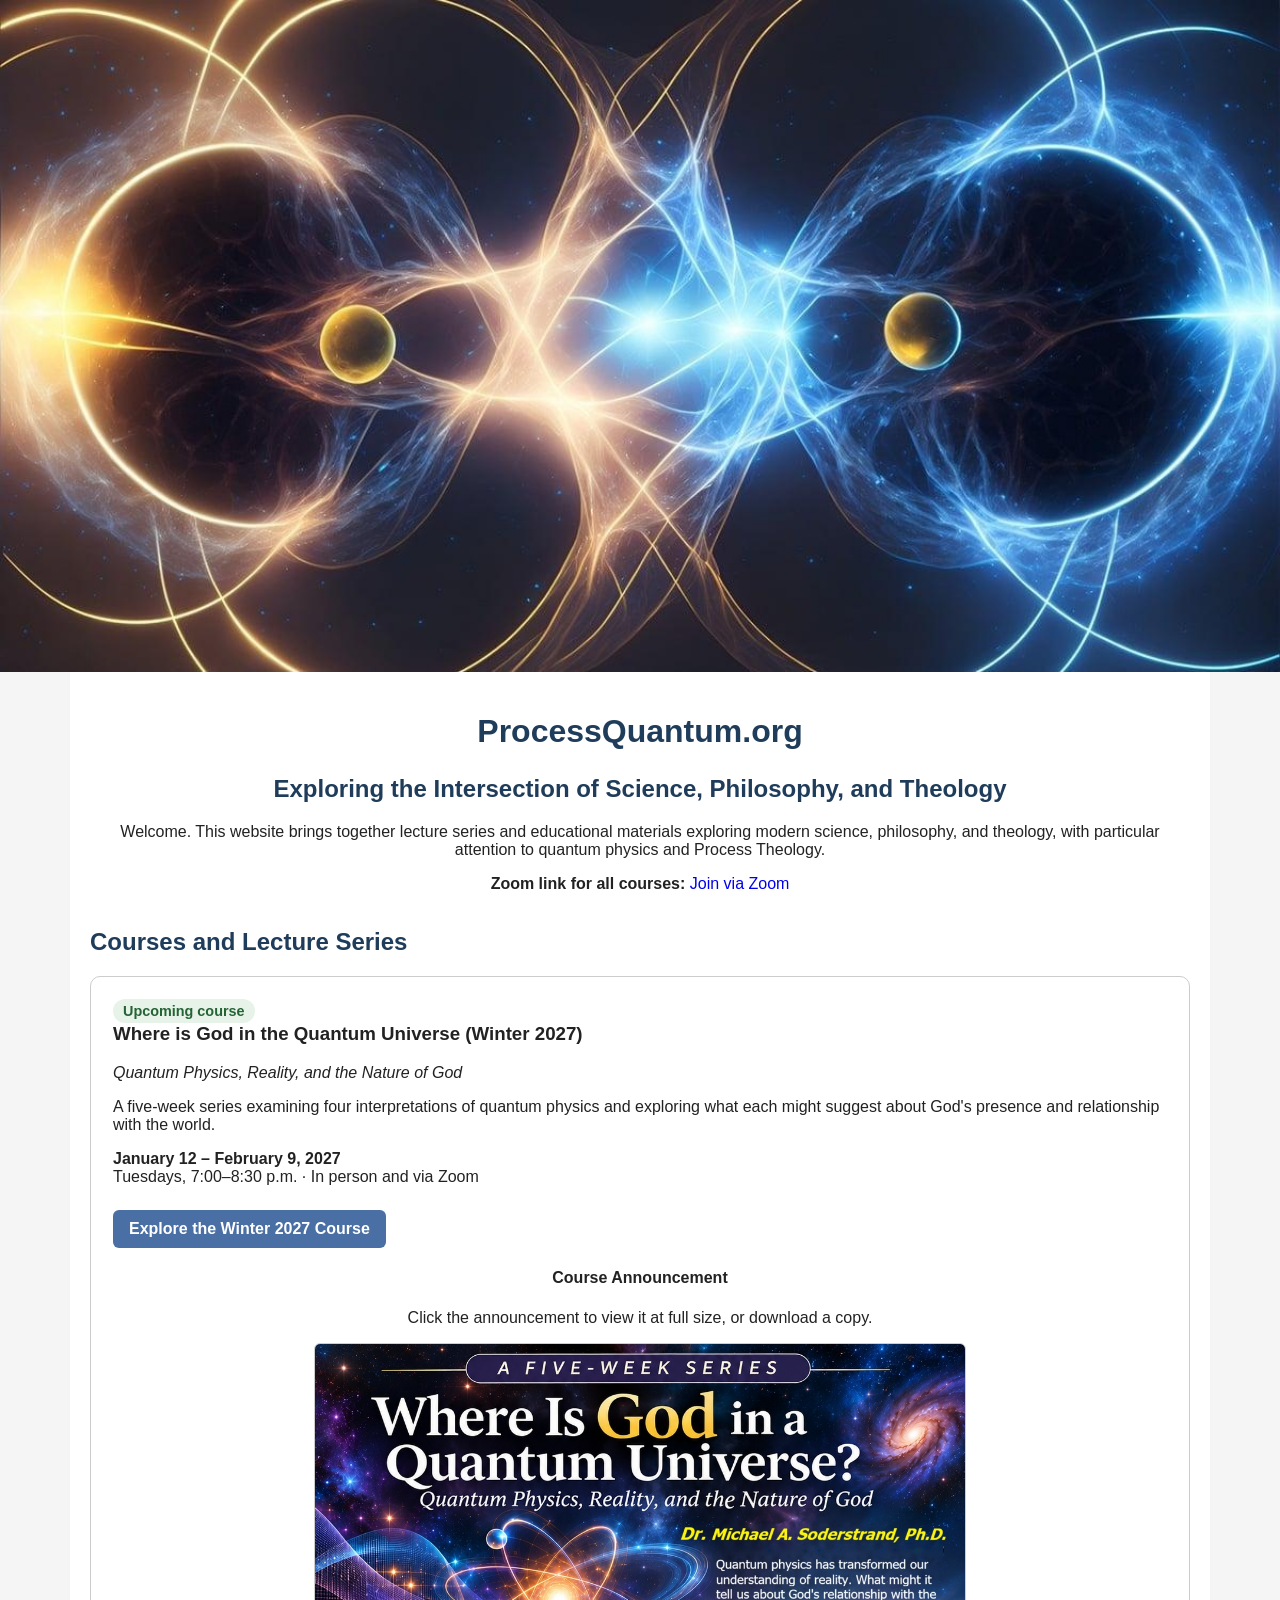
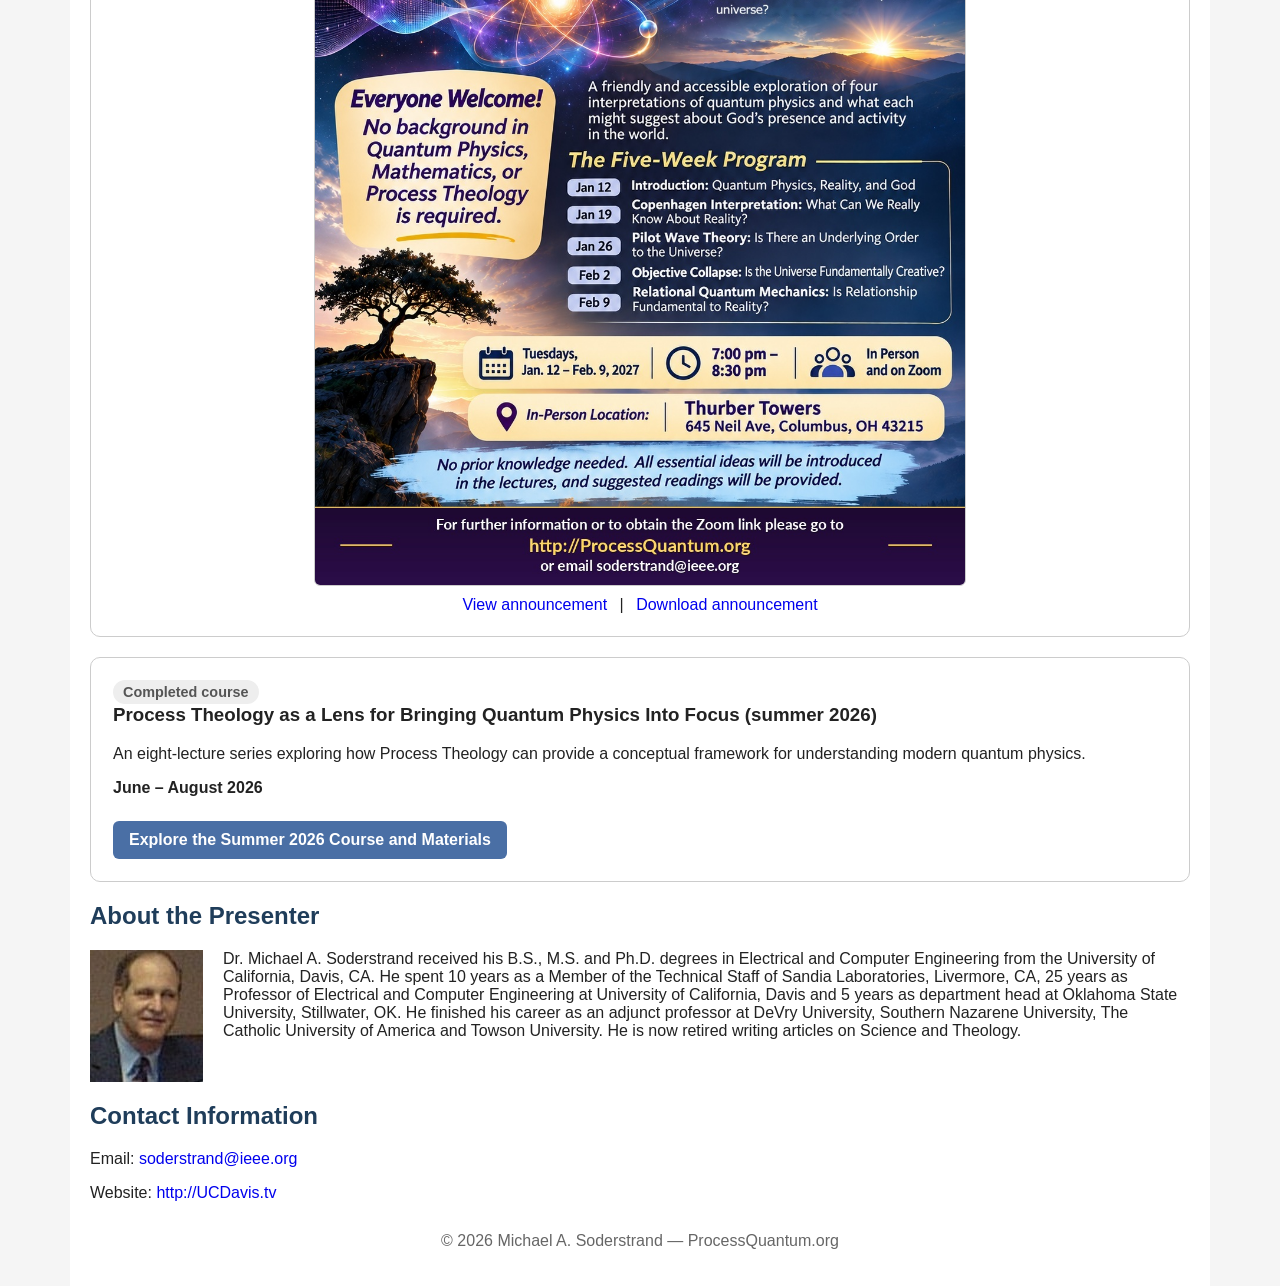
<file: index.html>
<!DOCTYPE html>
<html lang="en">
<head>
<meta charset="UTF-8">
<meta name="viewport" content="width=device-width, initial-scale=1.0">
<title>ProcessQuantum.org | Science, Philosophy, and Theology</title>
<link rel="stylesheet" href="style.css">
<style>
.course-card { border: 1px solid #ccc; border-radius: 10px; padding: 22px; margin: 20px 0; background: #fff; }
.course-card h3 { margin-top: 0; }
.course-card p:last-child { margin-bottom: 0; }
.course-link { display: inline-block; margin-top: 8px; padding: 10px 16px; border-radius: 6px; background: #4a6fa5; color: white; text-decoration: none; font-weight: bold; }
.course-link:hover { background: #36577f; }
.intro { text-align: center; margin: 25px 0 35px; }
.status { display: inline-block; padding: 4px 10px; border-radius: 14px; background: #e7f3e9; color: #246334; font-size: .9em; font-weight: bold; }
.status-archive { background: #eee; color: #555; }
.announcement { margin-top: 18px; text-align: center; }
.announcement img { display: block; width: 100%; max-width: 650px; height: auto; margin: 10px auto; border: 1px solid #ccc; border-radius: 6px; }
.announcement-actions { margin-top: 10px; }
.announcement-actions a { margin: 0 8px; }
</style>
</head>
<body>
<header class="hero">
  <img src="images/banner.jpg" alt="Process Theology and Quantum Physics">
</header>
<div class="container">
  <h1 style="text-align:center;">ProcessQuantum.org</h1>
  <div class="intro">
    <h2>Exploring the Intersection of Science, Philosophy, and Theology</h2>
    <p>Welcome. This website brings together lecture series and educational materials exploring modern science, philosophy, and theology, with particular attention to quantum physics and Process Theology.</p>
    <p><strong>Zoom link for all courses:</strong>
      <a href="https://us04web.zoom.us/j/76892571292?pwd=yDUX0V48VyB8bQsj2ZqMrzaK9JXTae.1" target="_blank" rel="noopener">Join via Zoom</a>
    </p>
  </div>

  <h2>Courses and Lecture Series</h2>

  <section class="course-card">
    <span class="status">Upcoming course</span>
    <h3>Where is God in the Quantum Universe (Winter 2027)</h3>
    <p><em>Quantum Physics, Reality, and the Nature of God</em></p>
    <p>A five-week series examining four interpretations of quantum physics and exploring what each might suggest about God's presence and relationship with the world.</p>
    <p><strong>January 12 – February 9, 2027</strong><br> Tuesdays, 7:00–8:30 p.m. · In person and via Zoom</p>
    <a class="course-link" href="winter-2027.html">Explore the Winter 2027 Course</a>
    <div class="announcement">
      <h4>Course Announcement</h4>
      <p>Click the announcement to view it at full size, or download a copy.</p>
      <a href="images/announcement.jpg" target="_blank" rel="noopener" aria-label="View the Winter 2027 course announcement">
        <img src="images/announcement.jpg" alt="Announcement for Where is God in the Quantum Universe, Winter 2027">
      </a>
      <div class="announcement-actions">
        <a href="images/announcement.jpg" target="_blank" rel="noopener">View announcement</a>
        |
        <a href="images/announcement.jpg" download="Where-Is-God-in-the-Quantum-Universe-Winter-2027.jpg">Download announcement</a>
      </div>
    </div>
  </section>

  <section class="course-card">
    <span class="status status-archive">Completed course</span>
    <h3>Process Theology as a Lens for Bringing Quantum Physics Into Focus (summer 2026)</h3>
    <p>An eight-lecture series exploring how Process Theology can provide a conceptual framework for understanding modern quantum physics.</p>
    <p><strong>June – August 2026</strong></p>
    <a class="course-link" href="summer-2026.html">Explore the Summer 2026 Course and Materials</a>
  </section>

  <h2>About the Presenter</h2>
  <div class="bio">
    <img src="images/michael.jpg" alt="Michael Soderstrand">
    <p>Dr. Michael A. Soderstrand received his B.S., M.S. and Ph.D. degrees in Electrical and Computer Engineering from the University of California, Davis, CA. He spent 10 years as a Member of the Technical Staff of Sandia Laboratories, Livermore, CA, 25 years as Professor of Electrical and Computer Engineering at University of California, Davis and 5 years as department head at Oklahoma State University, Stillwater, OK. He finished his career as an adjunct professor at DeVry University, Southern Nazarene University, The Catholic University of America and Towson University. He is now retired writing articles on Science and Theology.</p>
  </div>

  <h2>Contact Information</h2>
  <p>Email: <a href="mailto:soderstrand@ieee.org">soderstrand@ieee.org</a></p>
  <p>Website: <a href="http://UCDavis.tv" target="_blank" rel="noopener">http://UCDavis.tv</a></p>
  <footer><p>© 2026 Michael A. Soderstrand — ProcessQuantum.org</p></footer>
</div>
</body>
</html>
</file>
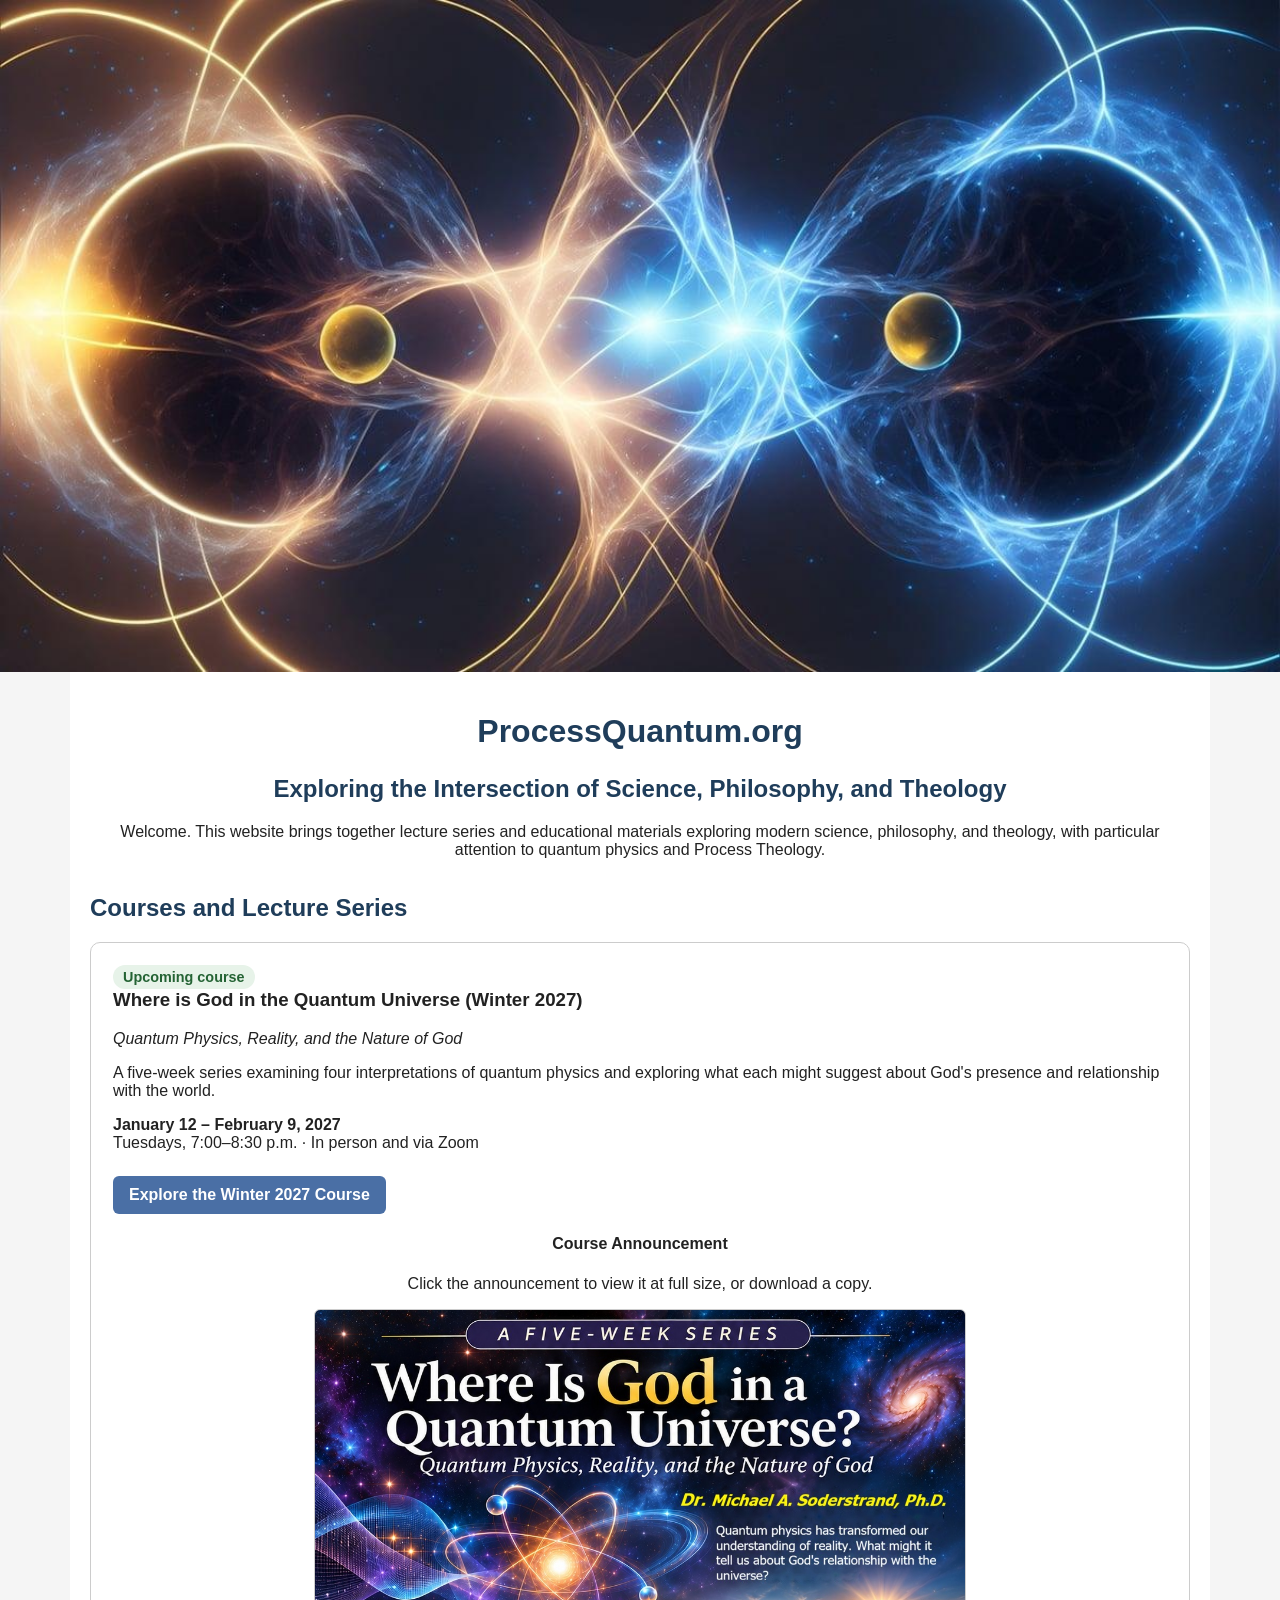
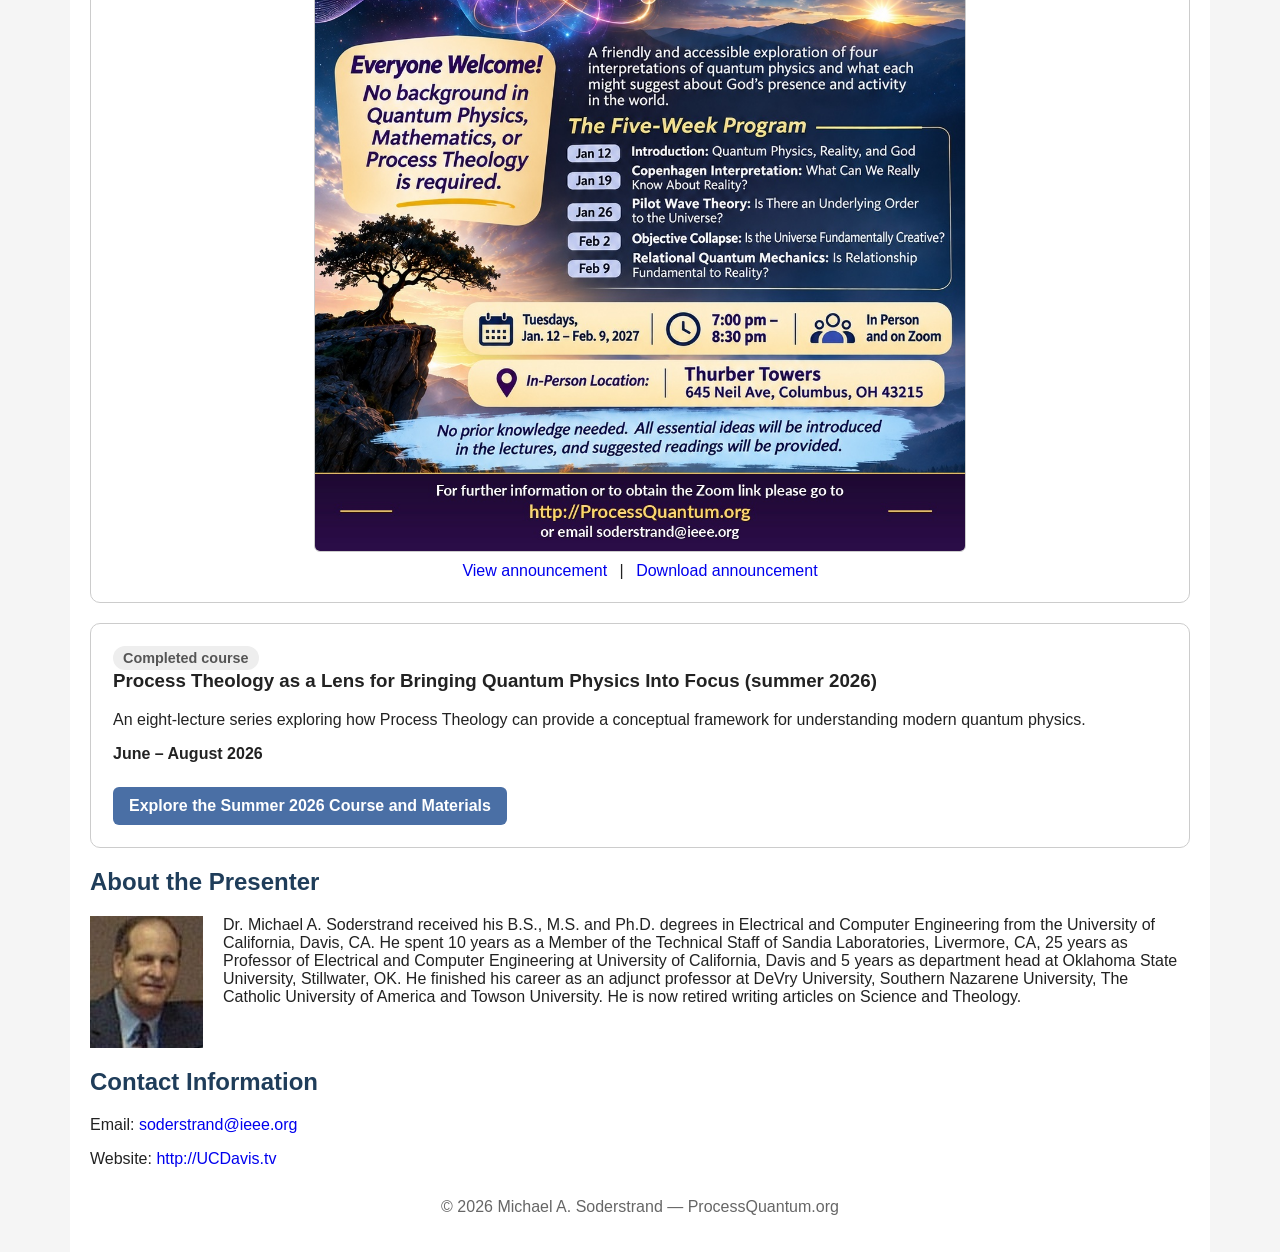
<file: index1.html>
<!DOCTYPE html>
<html lang="en">
<head>
<meta charset="UTF-8">
<meta name="viewport" content="width=device-width, initial-scale=1.0">
<title>ProcessQuantum.org | Science, Philosophy, and Theology</title>
<link rel="stylesheet" href="style.css">
<style>
.course-card { border: 1px solid #ccc; border-radius: 10px; padding: 22px; margin: 20px 0; background: #fff; }
.course-card h3 { margin-top: 0; }
.course-card p:last-child { margin-bottom: 0; }
.course-link { display: inline-block; margin-top: 8px; padding: 10px 16px; border-radius: 6px; background: #4a6fa5; color: white; text-decoration: none; font-weight: bold; }
.course-link:hover { background: #36577f; }
.intro { text-align: center; margin: 25px 0 35px; }
.status { display: inline-block; padding: 4px 10px; border-radius: 14px; background: #e7f3e9; color: #246334; font-size: .9em; font-weight: bold; }
.status-archive { background: #eee; color: #555; }
.announcement { margin-top: 18px; text-align: center; }
.announcement img { display: block; width: 100%; max-width: 650px; height: auto; margin: 10px auto; border: 1px solid #ccc; border-radius: 6px; }
.announcement-actions { margin-top: 10px; }
.announcement-actions a { margin: 0 8px; }
</style>
</head>
<body>
<header class="hero">
  <img src="images/banner.jpg" alt="Process Theology and Quantum Physics">
</header>
<div class="container">
  <h1 style="text-align:center;">ProcessQuantum.org</h1>
  <div class="intro">
    <h2>Exploring the Intersection of Science, Philosophy, and Theology</h2>
    <p>Welcome. This website brings together lecture series and educational materials exploring modern science, philosophy, and theology, with particular attention to quantum physics and Process Theology.</p>
  </div>

  <h2>Courses and Lecture Series</h2>

  <section class="course-card">
    <span class="status">Upcoming course</span>
    <h3>Where is God in the Quantum Universe (Winter 2027)</h3>
    <p><em>Quantum Physics, Reality, and the Nature of God</em></p>
    <p>A five-week series examining four interpretations of quantum physics and exploring what each might suggest about God's presence and relationship with the world.</p>
    <p><strong>January 12 – February 9, 2027</strong><br> Tuesdays, 7:00–8:30 p.m. · In person and via Zoom</p>
    <a class="course-link" href="winter-2027.html">Explore the Winter 2027 Course</a>
    <div class="announcement">
      <h4>Course Announcement</h4>
      <p>Click the announcement to view it at full size, or download a copy.</p>
      <a href="images/announcement.jpg" target="_blank" rel="noopener" aria-label="View the Winter 2027 course announcement">
        <img src="images/announcement.jpg" alt="Announcement for Where is God in the Quantum Universe, Winter 2027">
      </a>
      <div class="announcement-actions">
        <a href="images/announcement.jpg" target="_blank" rel="noopener">View announcement</a>
        |
        <a href="images/announcement.jpg" download="Where-Is-God-in-the-Quantum-Universe-Winter-2027.jpg">Download announcement</a>
      </div>
    </div>
  </section>

  <section class="course-card">
    <span class="status status-archive">Completed course</span>
    <h3>Process Theology as a Lens for Bringing Quantum Physics Into Focus (summer 2026)</h3>
    <p>An eight-lecture series exploring how Process Theology can provide a conceptual framework for understanding modern quantum physics.</p>
    <p><strong>June – August 2026</strong></p>
    <a class="course-link" href="summer-2026.html">Explore the Summer 2026 Course and Materials</a>
  </section>

  <h2>About the Presenter</h2>
  <div class="bio">
    <img src="images/michael.jpg" alt="Michael Soderstrand">
    <p>Dr. Michael A. Soderstrand received his B.S., M.S. and Ph.D. degrees in Electrical and Computer Engineering from the University of California, Davis, CA. He spent 10 years as a Member of the Technical Staff of Sandia Laboratories, Livermore, CA, 25 years as Professor of Electrical and Computer Engineering at University of California, Davis and 5 years as department head at Oklahoma State University, Stillwater, OK. He finished his career as an adjunct professor at DeVry University, Southern Nazarene University, The Catholic University of America and Towson University. He is now retired writing articles on Science and Theology.</p>
  </div>

  <h2>Contact Information</h2>
  <p>Email: <a href="mailto:soderstrand@ieee.org">soderstrand@ieee.org</a></p>
  <p>Website: <a href="http://UCDavis.tv" target="_blank" rel="noopener">http://UCDavis.tv</a></p>
  <footer><p>© 2026 Michael A. Soderstrand — ProcessQuantum.org</p></footer>
</div>
</body>
</html>
</file>
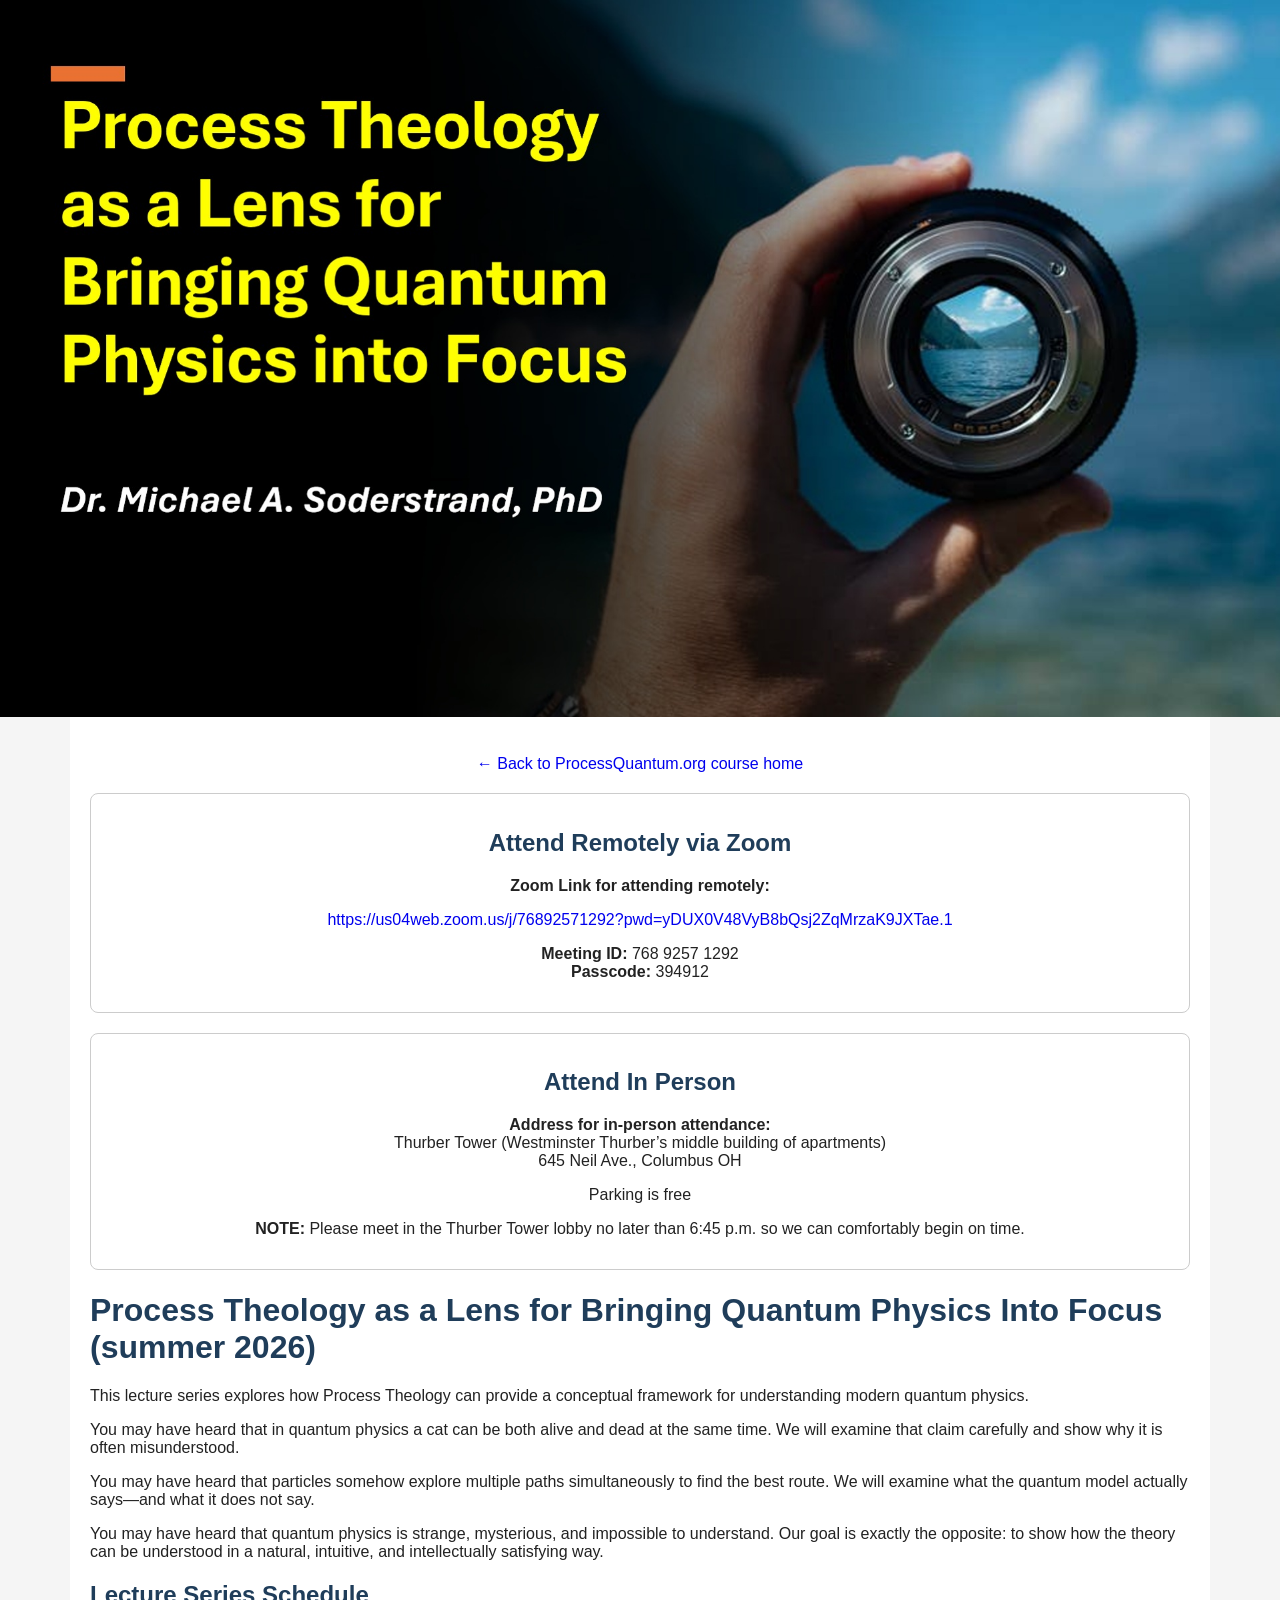
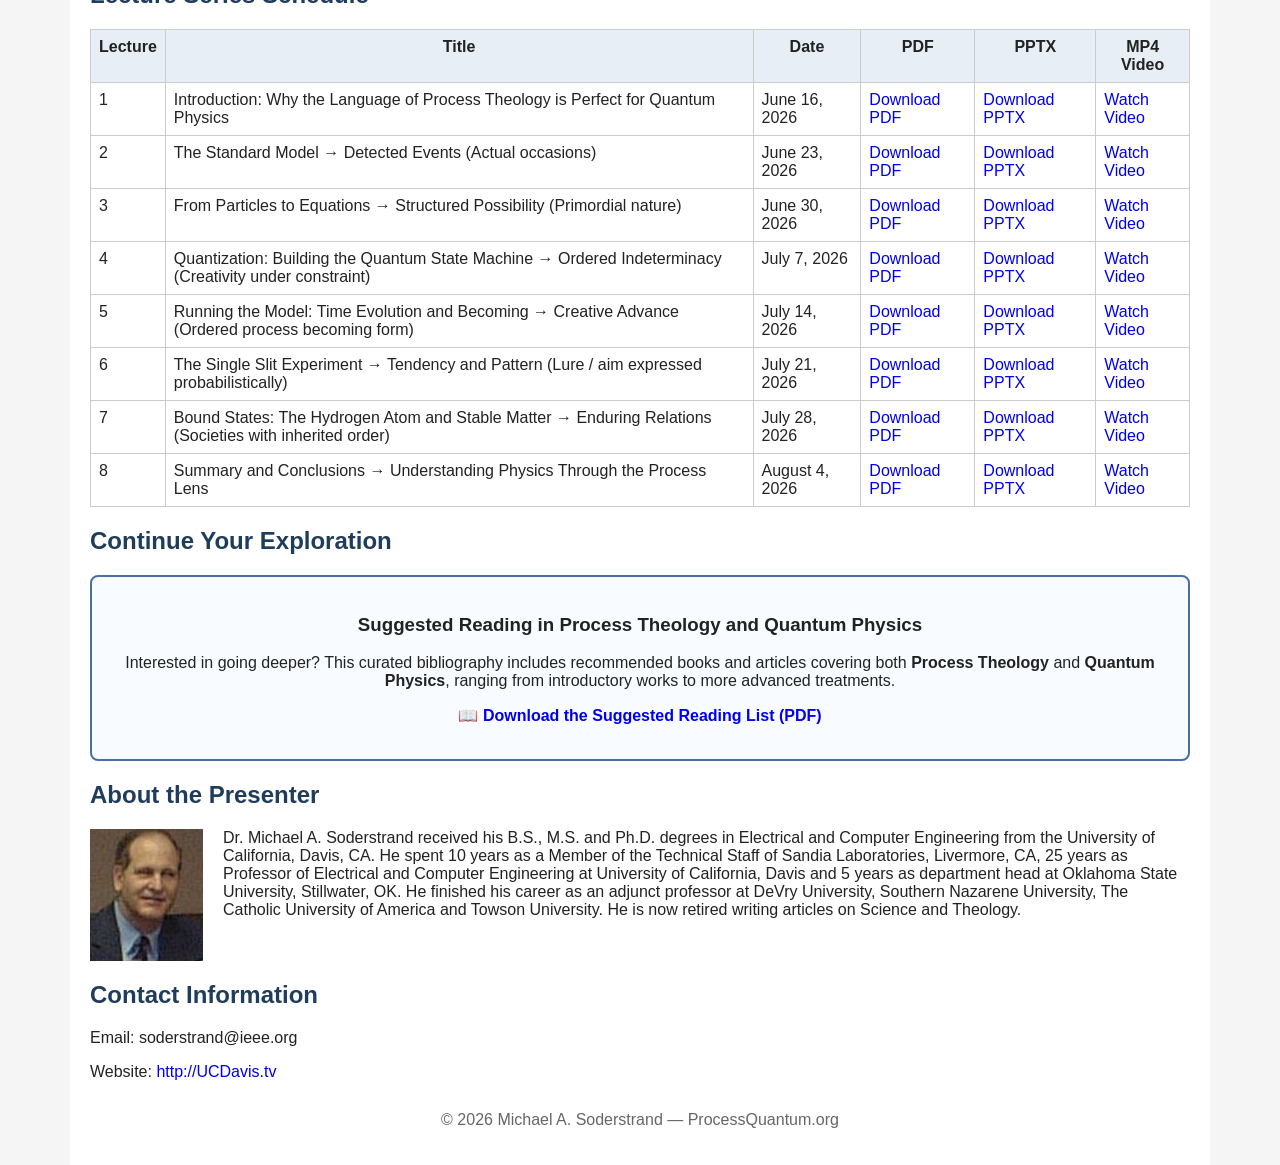
<file: summer-2026.html>
<!DOCTYPE html>
<html lang="en">
<head>
<meta charset="UTF-8">
<meta name="viewport" content="width=device-width, initial-scale=1.0">
<title>Process Theology as a Lens for Bringing Quantum Physics Into Focus (summer 2026)</title>
<link rel="stylesheet" href="style.css">
<script>
function comingSoon() {
  alert("Materials for this lecture are not yet available. Please check back soon.");
}
function videoSoon() {
  alert("Video recording coming soon.");
}
</script>
</head>
<body>
<header class="hero">
  <img src="images/summer-2026.jpg" alt="Process Theology Banner">
</header>

<div class="container">

<p style="text-align:center; margin:18px 0;"><a href="index.html">← Back to ProcessQuantum.org course home</a></p>

<div style="text-align:center; margin:20px 0; padding:15px; border:1px solid #ccc; border-radius:8px;">
  <h2>Attend Remotely via Zoom</h2>

  <p><strong>Zoom Link for attending remotely:</strong></p>

  <p>
    <a href="https://us04web.zoom.us/j/76892571292?pwd=yDUX0V48VyB8bQsj2ZqMrzaK9JXTae.1" target="_blank">
      https://us04web.zoom.us/j/76892571292?pwd=yDUX0V48VyB8bQsj2ZqMrzaK9JXTae.1
    </a>
  </p>

  <p>
    <strong>Meeting ID:</strong> 768 9257 1292<br>
    <strong>Passcode:</strong> 394912
  </p>
</div>

<div style="text-align:center; margin:20px 0; padding:15px; border:1px solid #ccc; border-radius:8px;">
  <h2>Attend In Person</h2>

  <p>
    <strong>Address for in-person attendance:</strong><br>
    Thurber Tower (Westminster Thurber’s middle building of apartments)<br>
    645 Neil Ave., Columbus OH
  </p>

  <p>Parking is free</p>

  <p>
    <strong>NOTE:</strong> Please meet in the Thurber Tower lobby no later than
    6:45 p.m. so we can comfortably begin on time.
  </p>
</div>

<h1>Process Theology as a Lens for Bringing Quantum Physics Into Focus (summer 2026)</h1>

<p>This lecture series explores how Process Theology can provide a conceptual framework for understanding modern quantum physics.</p>

<p>You may have heard that in quantum physics a cat can be both alive and dead at the same time. We will examine that claim carefully and show why it is often misunderstood.</p>

<p>You may have heard that particles somehow explore multiple paths simultaneously to find the best route. We will examine what the quantum model actually says—and what it does not say.</p>

<p>You may have heard that quantum physics is strange, mysterious, and impossible to understand. Our goal is exactly the opposite: to show how the theory can be understood in a natural, intuitive, and intellectually satisfying way.</p>

<h2>Lecture Series Schedule</h2>

<table>
<tr>
<th>Lecture</th><th>Title</th><th>Date</th><th>PDF</th><th>PPTX</th><th>MP4 Video</th>
</tr>

<tr>
<td>1</td>
<td>Introduction: Why the Language of Process Theology is Perfect for Quantum Physics</td>
<td>June 16, 2026</td>
<td><a href="lectures/lecture01.pdf">Download PDF</a></td>
<td><a href="lectures/lecture01.pptx">Download PPTX</a></td>
<td><a href="lectures/lecture01.html">Watch Video</a></td>
</tr>

<tr>
<td>2</td>
<td>The Standard Model → Detected Events (Actual occasions)</td>
<td>June 23, 2026</td>
<td><a href="lectures/lecture02.pdf">Download PDF</a></td>
<td><a href="lectures/lecture02.pptx">Download PPTX</a></td>
<td><a href="lectures/lecture02.html">Watch Video</a></td>
</tr>

<tr><td>3</td><td>From Particles to Equations → Structured Possibility (Primordial nature)</td><td>June 30, 2026</td>
<td><a href="lectures/lecture03.pdf">Download PDF</a></td>
<td><a href="lectures/lecture03.pptx">Download PPTX</a></td>
<td><a href="lectures/lecture03.html">Watch Video</a></td>

<tr>
<td>4</td>
<td>Quantization: Building the Quantum State Machine → Ordered Indeterminacy (Creativity under constraint)</td>
<td>July 7, 2026</td>
<td><a href="lectures/lecture04.pdf">Download PDF</a></td>
<td><a href="lectures/lecture04.pptx">Download PPTX</a></td>
<td><a href="lectures/lecture04.html">Watch Video</a></td>

</tr>
  
<tr><td>5</td><td>Running the Model: Time Evolution and Becoming → Creative Advance (Ordered process becoming form)</td><td>July 14, 2026</td>
<td><a href="lectures/lecture05.pdf">Download PDF</a></td>
<td><a href="lectures/lecture05.pptx">Download PPTX</a></td>
<td><a href="lectures/lecture05.html">Watch Video</a></td>
</tr>


<tr>
<td>6</td>
<td>The Single Slit Experiment → Tendency and Pattern (Lure / aim expressed probabilistically)</td>
<td>July 21, 2026</td>
<td><a href="lectures/lecture06.pdf">Download PDF</a></td>
<td><a href="lectures/lecture06.pptx">Download PPTX</a></td>
<td><a href="lectures/lecture06.html">Watch Video</a></td>
</tr>
<tr><td>7</td><td>Bound States: The Hydrogen Atom and Stable Matter → Enduring Relations (Societies with inherited order)</td><td>July 28, 2026</td><td><a href="lectures/lecture07.pdf">Download PDF</a></td><td><a href="lectures/lecture07.pptx">Download PPTX</a></td><td><a href="lectures/lecture07.html">Watch Video</a></td></tr>

<tr><td>8</td><td>Summary and Conclusions → Understanding Physics Through the Process Lens</td><td>August 4, 2026</td><td><a href="lectures/lecture08.pdf">Download PDF</a></td><td><a href="lectures/lecture08.pptx">Download PPTX</a></td><td><a href="lectures/lecture08.html">Watch Video</a></td></tr>
</table>


<h2>Continue Your Exploration</h2>

<div style="text-align:center; margin:20px 0; padding:18px; border:2px solid #4a6fa5; border-radius:8px; background-color:#f8fbff;">
  <h3>Suggested Reading in Process Theology and Quantum Physics</h3>
  <p>
    Interested in going deeper? This curated bibliography includes recommended books and articles
    covering both <strong>Process Theology</strong> and <strong>Quantum Physics</strong>, ranging from
    introductory works to more advanced treatments.
  </p>
  <p>
    <a href="lectures/readings.pdf"><strong>📖 Download the Suggested Reading List (PDF)</strong></a>
  </p>
</div>


<h2>About the Presenter</h2>
<div class="bio">
<img src="images/michael.jpg" alt="Michael Soderstrand">
<p>Dr. Michael A. Soderstrand received his B.S., M.S. and Ph.D. degrees in Electrical and Computer Engineering from the University of California, Davis, CA. He spent 10 years as a Member of the Technical Staff of Sandia Laboratories, Livermore, CA, 25 years as Professor of Electrical and Computer Engineering at University of California, Davis and 5 years as department head at Oklahoma State University, Stillwater, OK. He finished his career as an adjunct professor at DeVry University, Southern Nazarene University, The Catholic University of America and Towson University. He is now retired writing articles on Science and Theology.</p>
</div>

<h2>Contact Information</h2>
<p>Email: soderstrand@ieee.org</p>
  <p>Website: <a href="http://UCDavis.tv" target="_blank">http://UCDavis.tv</a></p>

<footer>
<p>© 2026 Michael A. Soderstrand — ProcessQuantum.org</p>
</footer>
</div>
</body>
</html>
</file>
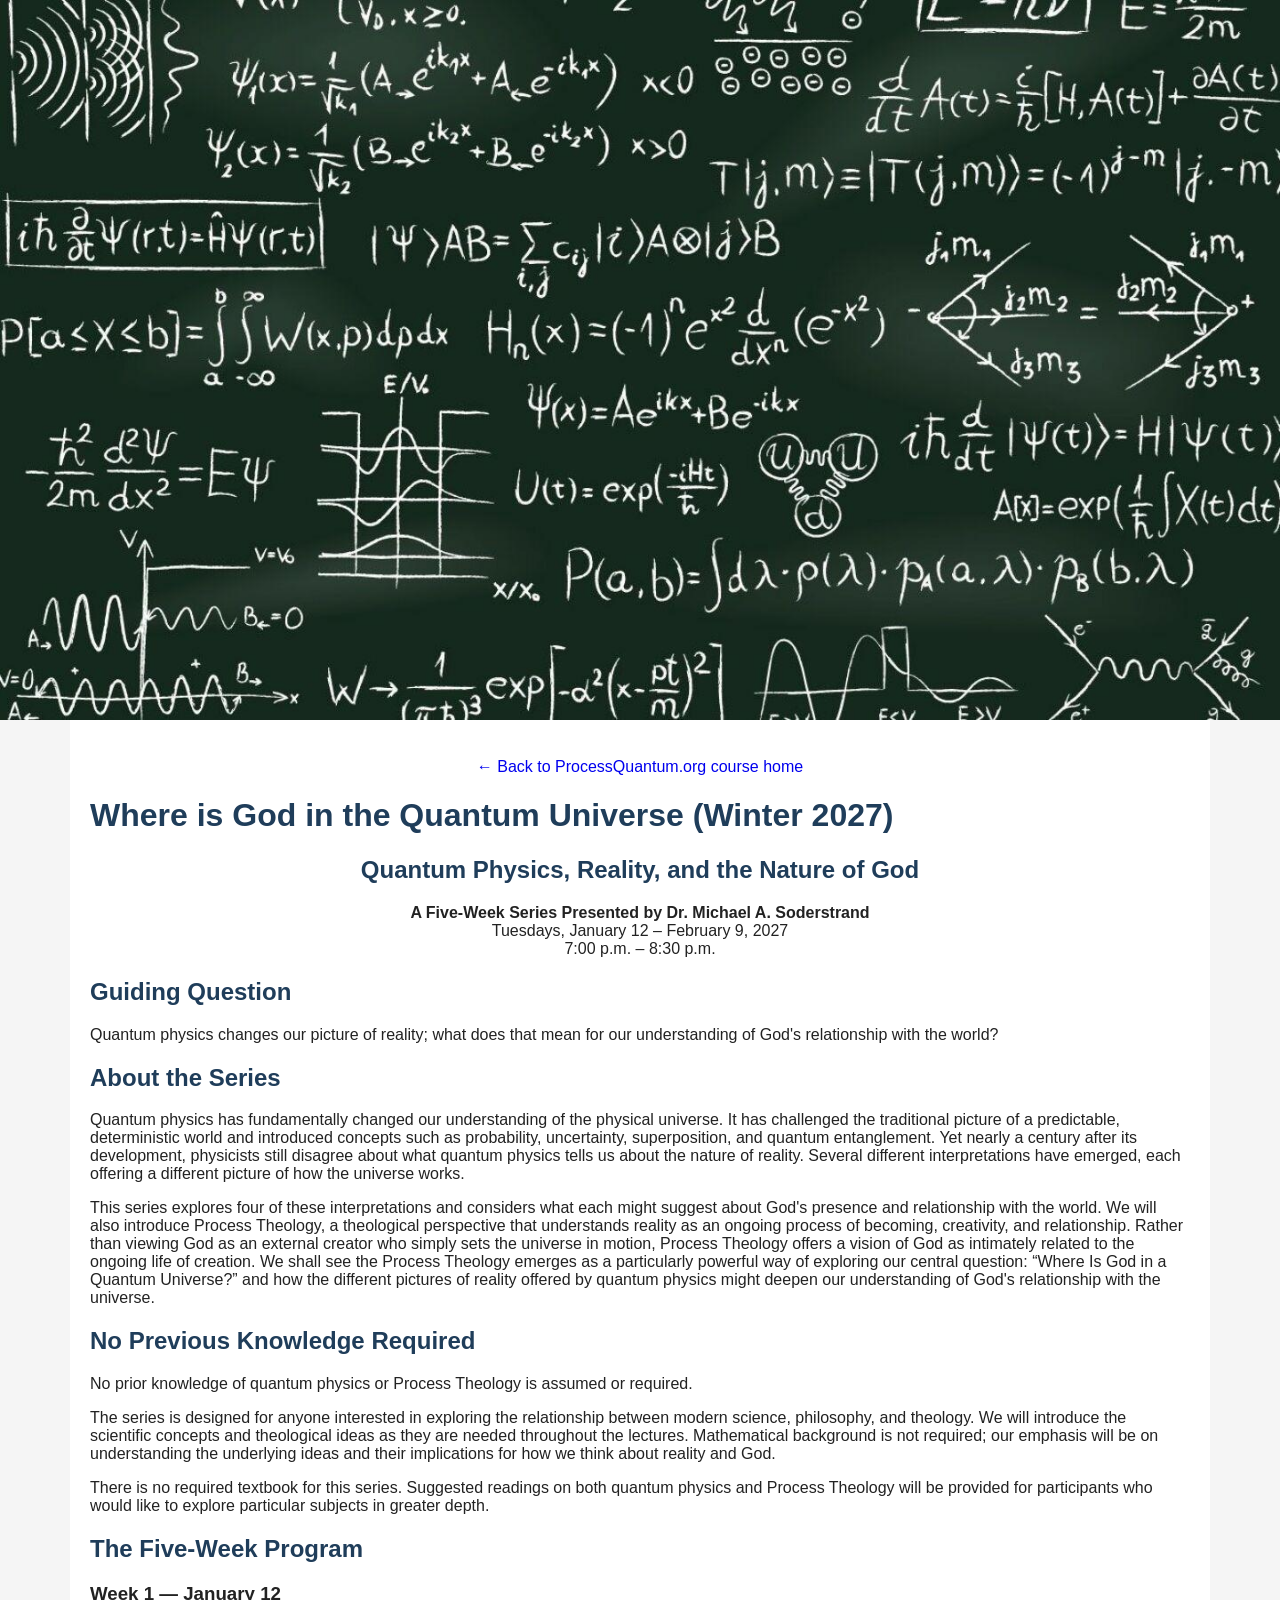
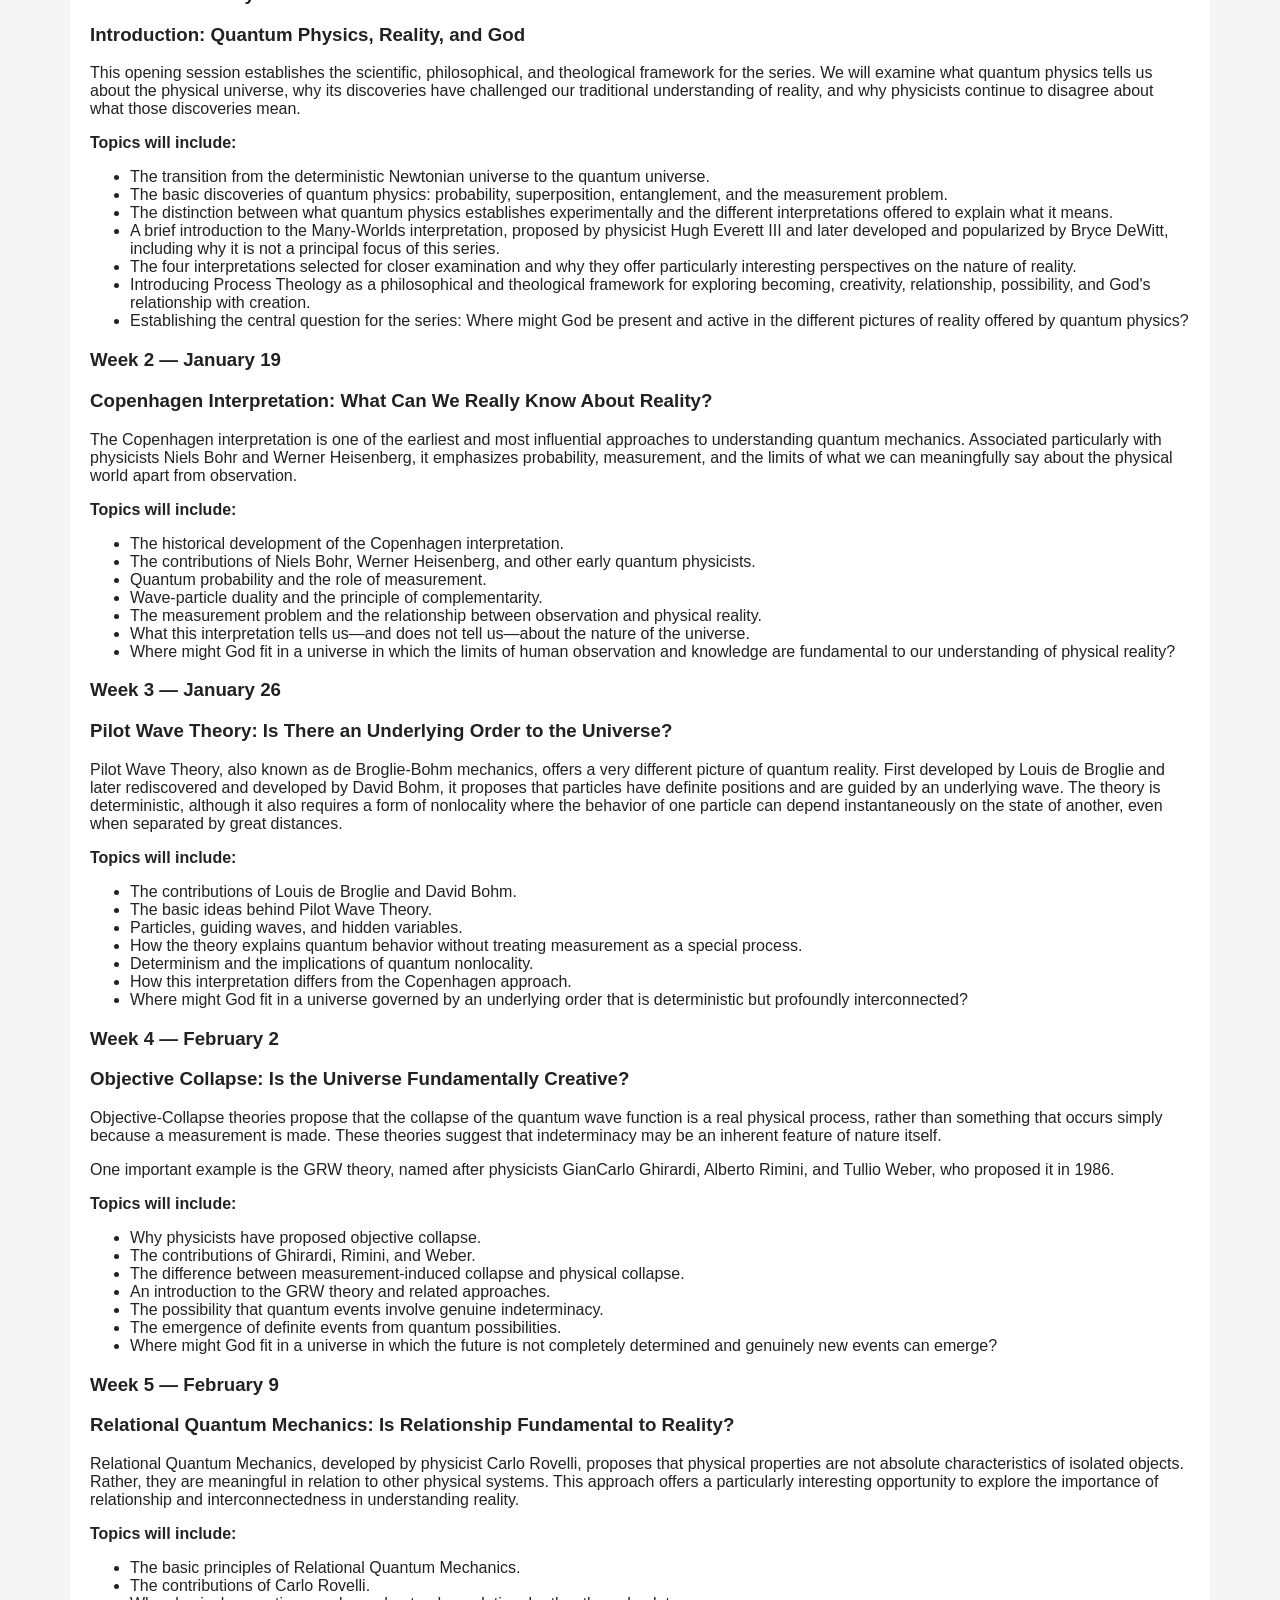
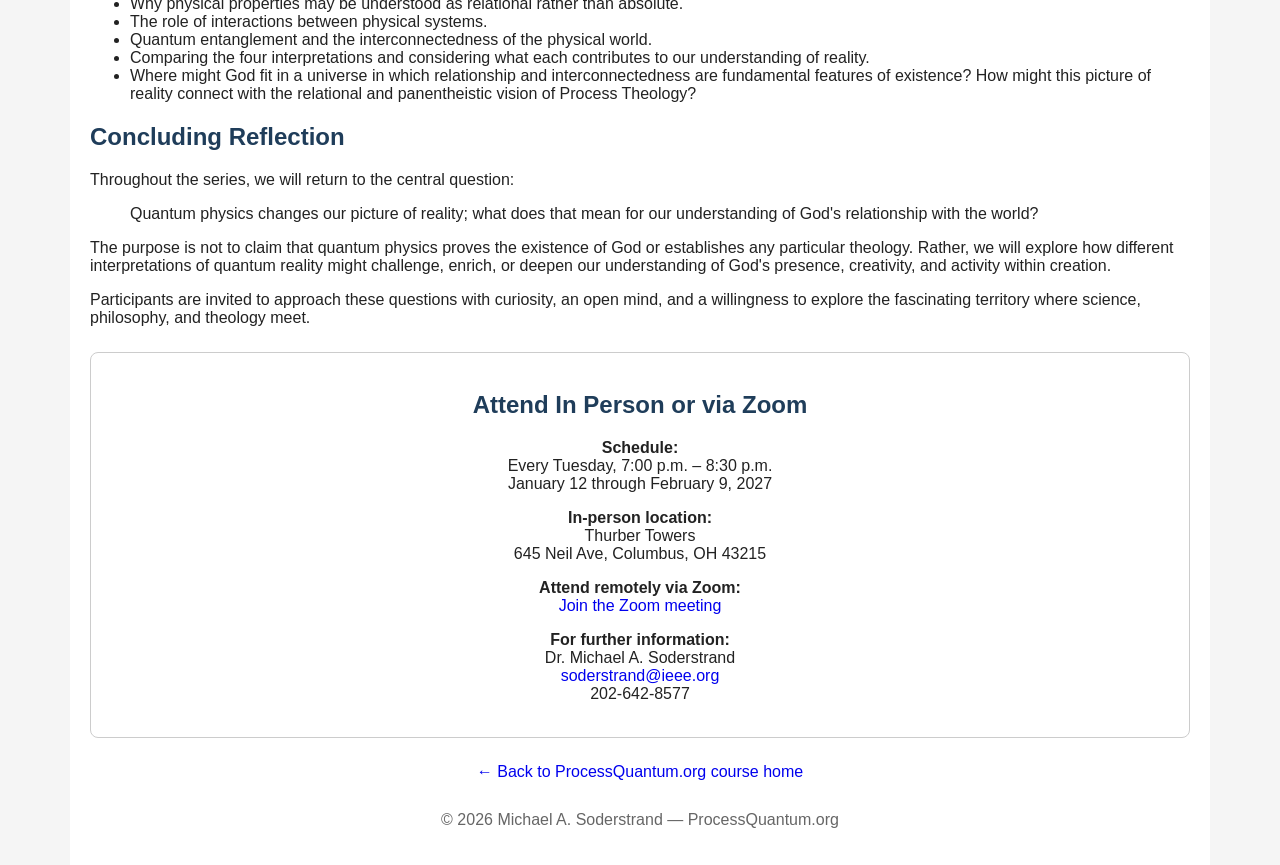
<file: winter-2027.html>
<!DOCTYPE html>
<html lang="en">
<head>
<meta charset="UTF-8">
<meta name="viewport" content="width=device-width, initial-scale=1.0">
<title>Where is God in the Quantum Universe (Winter 2027)</title>
<link rel="stylesheet" href="style.css">
</head>
<body>
<header class="hero">
  <img src="images/winter-2027.jpg" alt="Process Theology and Quantum Physics">
</header>
<div class="container">
  <p style="text-align:center; margin:18px 0;"><a href="index.html">← Back to ProcessQuantum.org course home</a></p>

  <h1>Where is God in the Quantum Universe (Winter 2027)</h1>
  <h2 style="text-align:center;">Quantum Physics, Reality, and the Nature of God</h2>
  <p style="text-align:center;"><strong>A Five-Week Series Presented by Dr. Michael A. Soderstrand</strong><br>Tuesdays, January 12 – February 9, 2027<br>7:00 p.m. – 8:30 p.m.</p>

  <h2>Guiding Question</h2>
  <p>Quantum physics changes our picture of reality; what does that mean for our understanding of God's relationship with the world?</p>

  <h2>About the Series</h2>
  <p>Quantum physics has fundamentally changed our understanding of the physical universe. It has challenged the traditional picture of a predictable, deterministic world and introduced concepts such as probability, uncertainty, superposition, and quantum entanglement. Yet nearly a century after its development, physicists still disagree about what quantum physics tells us about the nature of reality. Several different interpretations have emerged, each offering a different picture of how the universe works.</p>
  <p>This series explores four of these interpretations and considers what each might suggest about God's presence and relationship with the world. We will also introduce Process Theology, a theological perspective that understands reality as an ongoing process of becoming, creativity, and relationship. Rather than viewing God as an external creator who simply sets the universe in motion, Process Theology offers a vision of God as intimately related to the ongoing life of creation. We shall see the Process Theology emerges as a particularly powerful way of exploring our central question: “Where Is God in a Quantum Universe?” and how the different pictures of reality offered by quantum physics might deepen our understanding of God's relationship with the universe.</p>

  <h2>No Previous Knowledge Required</h2>
  <p>No prior knowledge of quantum physics or Process Theology is assumed or required.</p>
  <p>The series is designed for anyone interested in exploring the relationship between modern science, philosophy, and theology. We will introduce the scientific concepts and theological ideas as they are needed throughout the lectures. Mathematical background is not required; our emphasis will be on understanding the underlying ideas and their implications for how we think about reality and God.</p>
  <p>There is no required textbook for this series. Suggested readings on both quantum physics and Process Theology will be provided for participants who would like to explore particular subjects in greater depth.</p>

  <h2>The Five-Week Program</h2>
  <h3>Week 1 — January 12</h3>
  <h3>Introduction: Quantum Physics, Reality, and God</h3>
  <p>This opening session establishes the scientific, philosophical, and theological framework for the series. We will examine what quantum physics tells us about the physical universe, why its discoveries have challenged our traditional understanding of reality, and why physicists continue to disagree about what those discoveries mean.</p>
  <p><strong>Topics will include:</strong></p>
  <ul>
    <li>The transition from the deterministic Newtonian universe to the quantum universe.</li>
    <li>The basic discoveries of quantum physics: probability, superposition, entanglement, and the measurement problem.</li>
    <li>The distinction between what quantum physics establishes experimentally and the different interpretations offered to explain what it means.</li>
    <li>A brief introduction to the Many-Worlds interpretation, proposed by physicist Hugh Everett III and later developed and popularized by Bryce DeWitt, including why it is not a principal focus of this series.</li>
    <li>The four interpretations selected for closer examination and why they offer particularly interesting perspectives on the nature of reality.</li>
    <li>Introducing Process Theology as a philosophical and theological framework for exploring becoming, creativity, relationship, possibility, and God's relationship with creation.</li>
    <li>Establishing the central question for the series: Where might God be present and active in the different pictures of reality offered by quantum physics?</li>
  </ul>

  <h3>Week 2 — January 19</h3>
  <h3>Copenhagen Interpretation: What Can We Really Know About Reality?</h3>
  <p>The Copenhagen interpretation is one of the earliest and most influential approaches to understanding quantum mechanics. Associated particularly with physicists Niels Bohr and Werner Heisenberg, it emphasizes probability, measurement, and the limits of what we can meaningfully say about the physical world apart from observation.</p>
  <p><strong>Topics will include:</strong></p>
  <ul>
    <li>The historical development of the Copenhagen interpretation.</li><li>The contributions of Niels Bohr, Werner Heisenberg, and other early quantum physicists.</li><li>Quantum probability and the role of measurement.</li><li>Wave-particle duality and the principle of complementarity.</li><li>The measurement problem and the relationship between observation and physical reality.</li><li>What this interpretation tells us—and does not tell us—about the nature of the universe.</li><li>Where might God fit in a universe in which the limits of human observation and knowledge are fundamental to our understanding of physical reality?</li>
  </ul>

  <h3>Week 3 — January 26</h3>
  <h3>Pilot Wave Theory: Is There an Underlying Order to the Universe?</h3>
  <p>Pilot Wave Theory, also known as de Broglie-Bohm mechanics, offers a very different picture of quantum reality. First developed by Louis de Broglie and later rediscovered and developed by David Bohm, it proposes that particles have definite positions and are guided by an underlying wave. The theory is deterministic, although it also requires a form of nonlocality where the behavior of one particle can depend instantaneously on the state of another, even when separated by great distances.</p>
  <p><strong>Topics will include:</strong></p>
  <ul>
    <li>The contributions of Louis de Broglie and David Bohm.</li><li>The basic ideas behind Pilot Wave Theory.</li><li>Particles, guiding waves, and hidden variables.</li><li>How the theory explains quantum behavior without treating measurement as a special process.</li><li>Determinism and the implications of quantum nonlocality.</li><li>How this interpretation differs from the Copenhagen approach.</li><li>Where might God fit in a universe governed by an underlying order that is deterministic but profoundly interconnected?</li>
  </ul>

  <h3>Week 4 — February 2</h3>
  <h3>Objective Collapse: Is the Universe Fundamentally Creative?</h3>
  <p>Objective-Collapse theories propose that the collapse of the quantum wave function is a real physical process, rather than something that occurs simply because a measurement is made. These theories suggest that indeterminacy may be an inherent feature of nature itself.</p>
  <p>One important example is the GRW theory, named after physicists GianCarlo Ghirardi, Alberto Rimini, and Tullio Weber, who proposed it in 1986.</p>
  <p><strong>Topics will include:</strong></p>
  <ul>
    <li>Why physicists have proposed objective collapse.</li><li>The contributions of Ghirardi, Rimini, and Weber.</li><li>The difference between measurement-induced collapse and physical collapse.</li><li>An introduction to the GRW theory and related approaches.</li><li>The possibility that quantum events involve genuine indeterminacy.</li><li>The emergence of definite events from quantum possibilities.</li><li>Where might God fit in a universe in which the future is not completely determined and genuinely new events can emerge?</li>
  </ul>

  <h3>Week 5 — February 9</h3>
  <h3>Relational Quantum Mechanics: Is Relationship Fundamental to Reality?</h3>
  <p>Relational Quantum Mechanics, developed by physicist Carlo Rovelli, proposes that physical properties are not absolute characteristics of isolated objects. Rather, they are meaningful in relation to other physical systems. This approach offers a particularly interesting opportunity to explore the importance of relationship and interconnectedness in understanding reality.</p>
  <p><strong>Topics will include:</strong></p>
  <ul>
    <li>The basic principles of Relational Quantum Mechanics.</li><li>The contributions of Carlo Rovelli.</li><li>Why physical properties may be understood as relational rather than absolute.</li><li>The role of interactions between physical systems.</li><li>Quantum entanglement and the interconnectedness of the physical world.</li><li>Comparing the four interpretations and considering what each contributes to our understanding of reality.</li><li>Where might God fit in a universe in which relationship and interconnectedness are fundamental features of existence? How might this picture of reality connect with the relational and panentheistic vision of Process Theology?</li>
  </ul>

  <h2>Concluding Reflection</h2>
  <p>Throughout the series, we will return to the central question:</p>
  <blockquote>Quantum physics changes our picture of reality; what does that mean for our understanding of God's relationship with the world?</blockquote>
  <p>The purpose is not to claim that quantum physics proves the existence of God or establishes any particular theology. Rather, we will explore how different interpretations of quantum reality might challenge, enrich, or deepen our understanding of God's presence, creativity, and activity within creation.</p>
  <p>Participants are invited to approach these questions with curiosity, an open mind, and a willingness to explore the fascinating territory where science, philosophy, and theology meet.</p>

  <div style="text-align:center; margin:25px 0; padding:18px; border:1px solid #ccc; border-radius:8px;">
    <h2>Attend In Person or via Zoom</h2>
    <p><strong>Schedule:</strong><br>Every Tuesday, 7:00 p.m. – 8:30 p.m.<br>January 12 through February 9, 2027</p>
    <p><strong>In-person location:</strong><br>Thurber Towers<br>645 Neil Ave, Columbus, OH 43215</p>
    <p><strong>Attend remotely via Zoom:</strong><br><a href="https://us04web.zoom.us/j/76892571292?pwd=yDUX0V48VyB8bQsj2ZqMrzaK9JXTae.1" target="_blank" rel="noopener">Join the Zoom meeting</a></p>
    <p><strong>For further information:</strong><br>Dr. Michael A. Soderstrand<br><a href="mailto:soderstrand@ieee.org">soderstrand@ieee.org</a><br>202-642-8577</p>
  </div>

  <p style="text-align:center;"><a href="index.html">← Back to ProcessQuantum.org course home</a></p>
  <footer><p>© 2026 Michael A. Soderstrand — ProcessQuantum.org</p></footer>
</div>
</body>
</html>
</file>
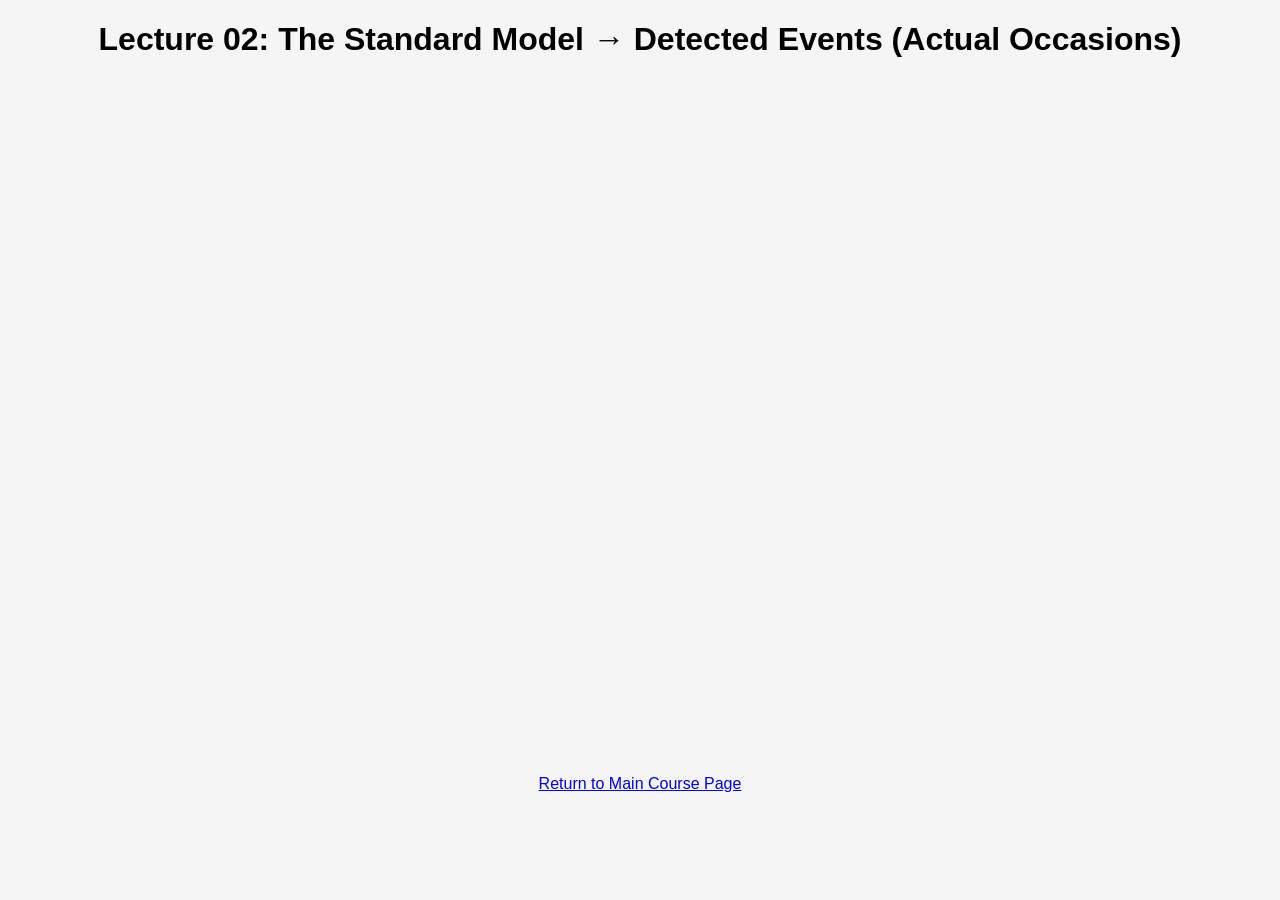
<file: lectures/lecture 02.html>
<!DOCTYPE html> <html lang="en"> <head> <meta charset="UTF-8"> <meta name="viewport" content="width=device-width, initial-scale=1.0"> <title>Lecture 02 Video</title> <style> body { font-family: Arial, sans-serif; margin: 20px; background-color: #f5f5f5; } .container { max-width: 1200px; margin: auto; } h1 { text-align: center; } .video-container { position: relative; padding-bottom: 56.25%; height: 0; overflow: hidden; } .video-container iframe { position: absolute; top: 0; left: 0; width: 100%; height: 100%; } </style> </head> <body> <div class="container"> <h1>Lecture 02: The Standard Model → Detected Events (Actual Occasions)</h1> <div class="video-container"> <iframe src="https://player.vimeo.com/video/1204242711?badge=0&autopause=0&player_id=0&app_id=58479" frameborder="0" allow="autoplay; fullscreen; picture-in-picture; clipboard-write; encrypted-media; web-share" allowfullscreen> </iframe> </div> <p style="text-align:center; margin-top:20px;"> <a href="../index.html">Return to Main Course Page</a> </p> </div> </body> </html>
</file>
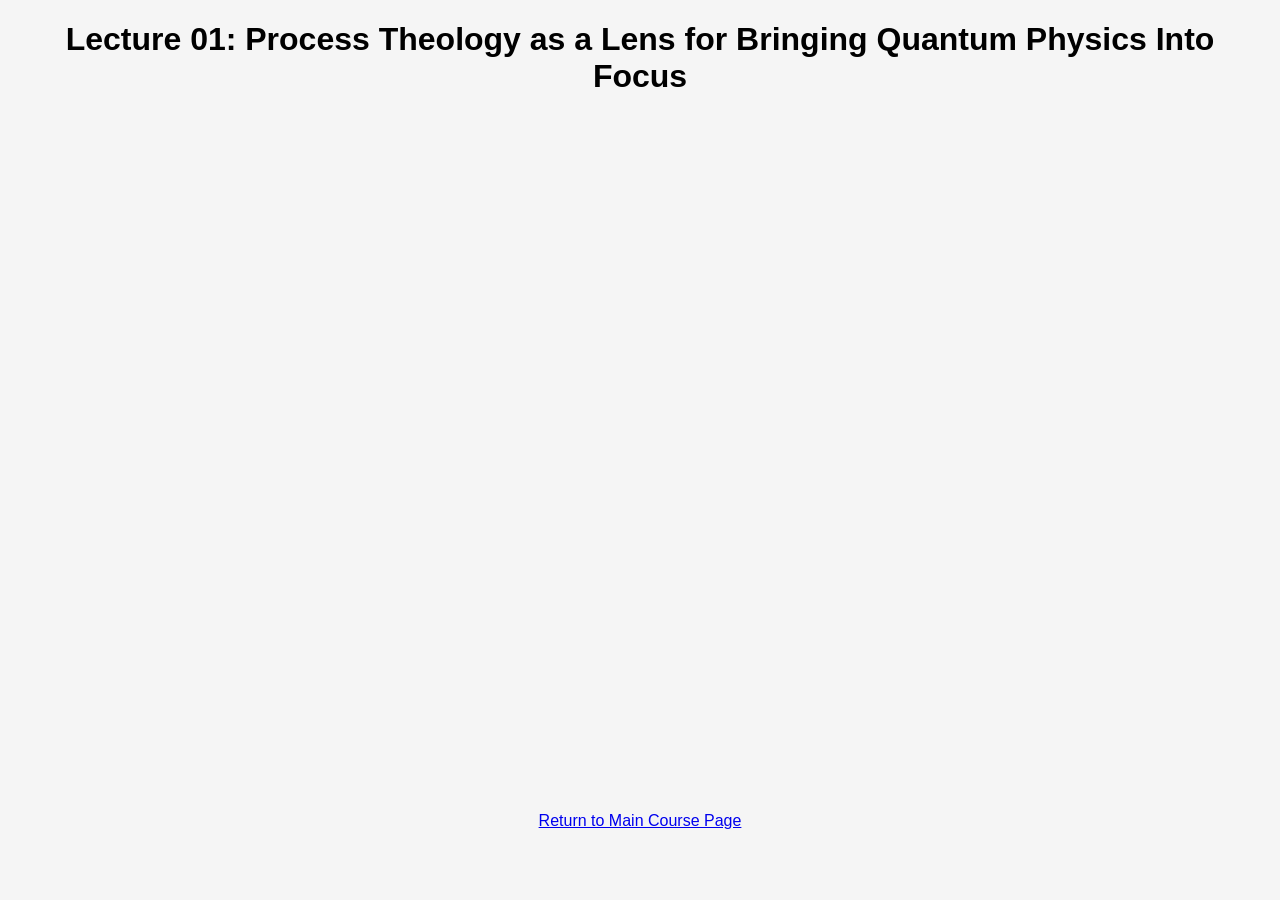
<file: lectures/lecture01.html>
<!DOCTYPE html>
<html lang="en">
<head>
<meta charset="UTF-8">
<meta name="viewport" content="width=device-width, initial-scale=1.0">
<title>Lecture 01 Video</title>
<style>
body {
    font-family: Arial, sans-serif;
    margin: 20px;
    background-color: #f5f5f5;
}
.container {
    max-width: 1200px;
    margin: auto;
}
h1 {
    text-align: center;
}
.video-container {
    position: relative;
    padding-bottom: 56.25%;
    height: 0;
    overflow: hidden;
}
.video-container iframe {
    position: absolute;
    top: 0;
    left: 0;
    width: 100%;
    height: 100%;
}
</style>
</head>
<body>
<div class="container">
<h1>Lecture 01: Process Theology as a Lens for Bringing Quantum Physics Into Focus</h1>
<div class="video-container">
<iframe src="https://player.vimeo.com/video/1201988508?badge=0&autopause=0&player_id=0&app_id=58479"
frameborder="0"
allow="autoplay; fullscreen; picture-in-picture; clipboard-write; encrypted-media; web-share"
allowfullscreen>
</iframe>
</div>

<p style="text-align:center; margin-top:20px;">
<a href="../index.html">Return to Main Course Page</a>
</p>
</div>
</body>
</html>
</file>
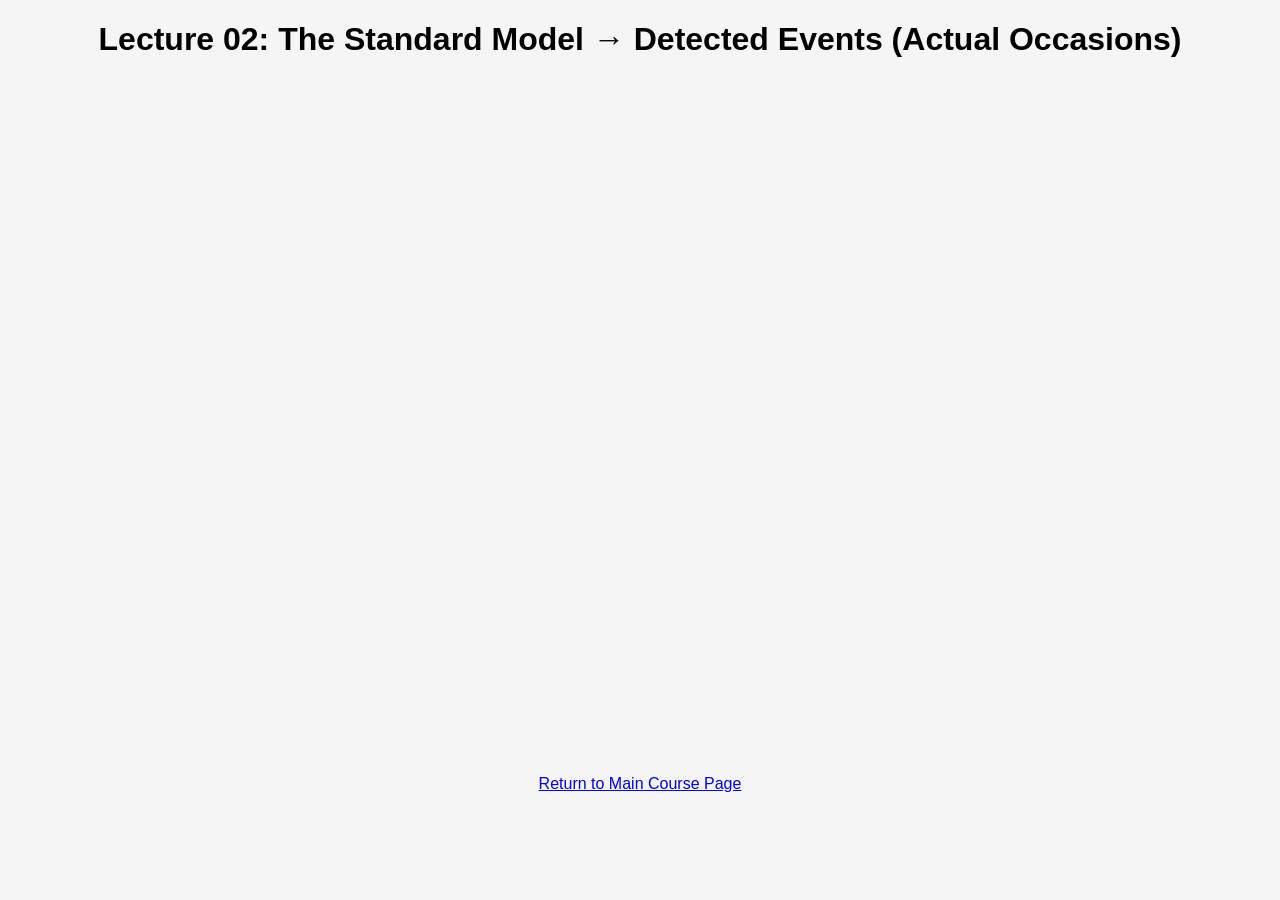
<file: lectures/lecture02.html>
<!DOCTYPE html> <html lang="en"> <head> <meta charset="UTF-8"> <meta name="viewport" content="width=device-width, initial-scale=1.0"> <title>Lecture 02 Video</title> <style> body { font-family: Arial, sans-serif; margin: 20px; background-color: #f5f5f5; } .container { max-width: 1200px; margin: auto; } h1 { text-align: center; } .video-container { position: relative; padding-bottom: 56.25%; height: 0; overflow: hidden; } .video-container iframe { position: absolute; top: 0; left: 0; width: 100%; height: 100%; } </style> </head> <body> <div class="container"> <h1>Lecture 02: The Standard Model → Detected Events (Actual Occasions)</h1> <div class="video-container"> <iframe src="https://player.vimeo.com/video/1204242711?badge=0&autopause=0&player_id=0&app_id=58479" frameborder="0" allow="autoplay; fullscreen; picture-in-picture; clipboard-write; encrypted-media; web-share" allowfullscreen> </iframe> </div> <p style="text-align:center; margin-top:20px;"> <a href="../index.html">Return to Main Course Page</a> </p> </div> </body> </html>
</file>
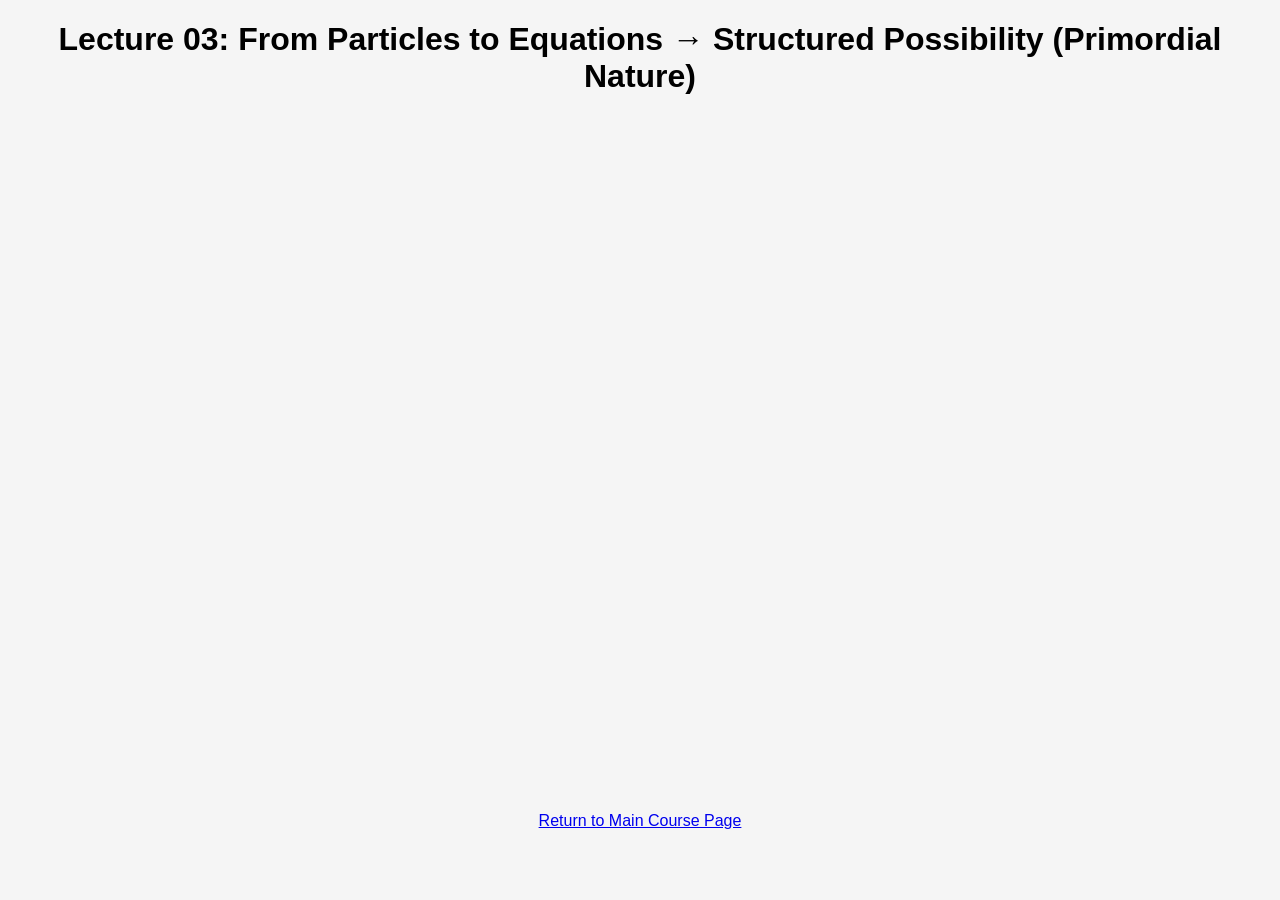
<file: lectures/lecture03.html>
<!DOCTYPE html>
<html lang="en">
<head>
<meta charset="UTF-8">
<meta name="viewport" content="width=device-width, initial-scale=1.0">
<title>Lecture 03 Video</title>
<style>
body {
    font-family: Arial, sans-serif;
    margin: 20px;
    background-color: #f5f5f5;
}
.container {
    max-width: 1200px;
    margin: auto;
}
h1 {
    text-align: center;
}
.video-container {
    position: relative;
    padding-bottom: 56.25%;
    height: 0;
    overflow: hidden;
}
.video-container iframe {
    position: absolute;
    top: 0;
    left: 0;
    width: 100%;
    height: 100%;
}
</style>
</head>
<body>
<div class="container">
<h1>Lecture 03: From Particles to Equations → Structured Possibility (Primordial Nature)</h1>
<div class="video-container">
<iframe src="https://player.vimeo.com/video/1206286900?badge=0&autopause=0&player_id=0&app_id=58479"
frameborder="0"
allow="autoplay; fullscreen; picture-in-picture; clipboard-write; encrypted-media; web-share"
allowfullscreen>
</iframe>
</div>

<p style="text-align:center; margin-top:20px;">
<a href="../index.html">Return to Main Course Page</a>
</p>
</div>
</body>
</html>
</file>
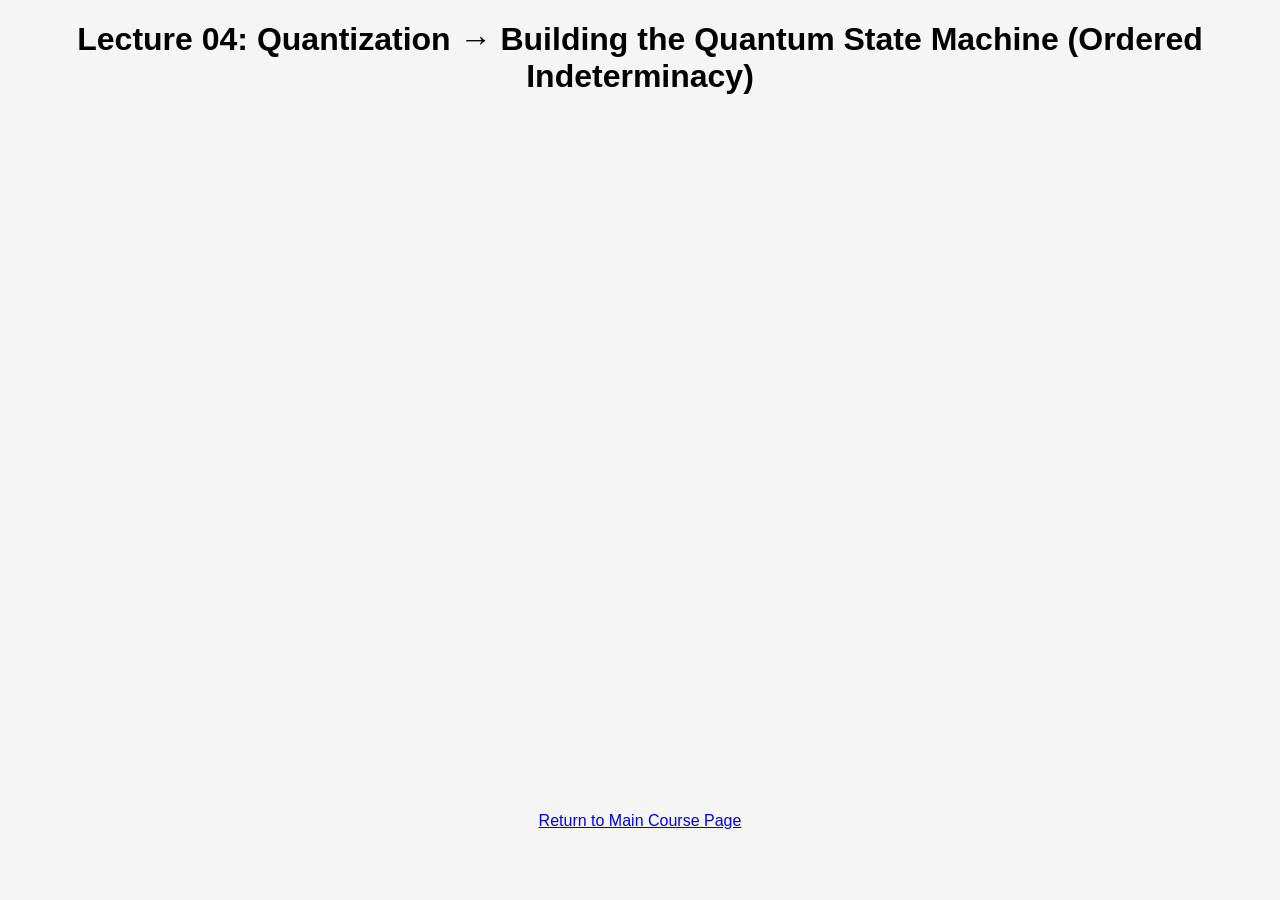
<file: lectures/lecture04.html>
<!DOCTYPE html> <html lang="en"> <head> <meta charset="UTF-8"> <meta name="viewport" content="width=device-width, initial-scale=1.0"> <title>Lecture 04 Video</title> <style> body { font-family: Arial, sans-serif; margin: 20px; background-color: #f5f5f5; } .container { max-width: 1200px; margin: auto; } h1 { text-align: center; } .video-container { position: relative; padding-bottom: 56.25%; height: 0; overflow: hidden; } .video-container iframe { position: absolute; top: 0; left: 0; width: 100%; height: 100%; } </style> </head> <body> <div class="container"> <h1>Lecture 04: Quantization → Building the Quantum State Machine (Ordered Indeterminacy)</h1> <div class="video-container">
      <iframe src="https://player.vimeo.com/video/1208213518?badge=0&amp;autopause=0&amp;player_id=0&amp;app_id=58479" frameborder="0" allow="autoplay; fullscreen; picture-in-picture; clipboard-write; encrypted-media; web-share" allowfullscreen></iframe>
    </div> <p style="text-align:center; margin-top:20px;"> <a href="../index.html">Return to Main Course Page</a> </p> </div> </body> </html>
</file>
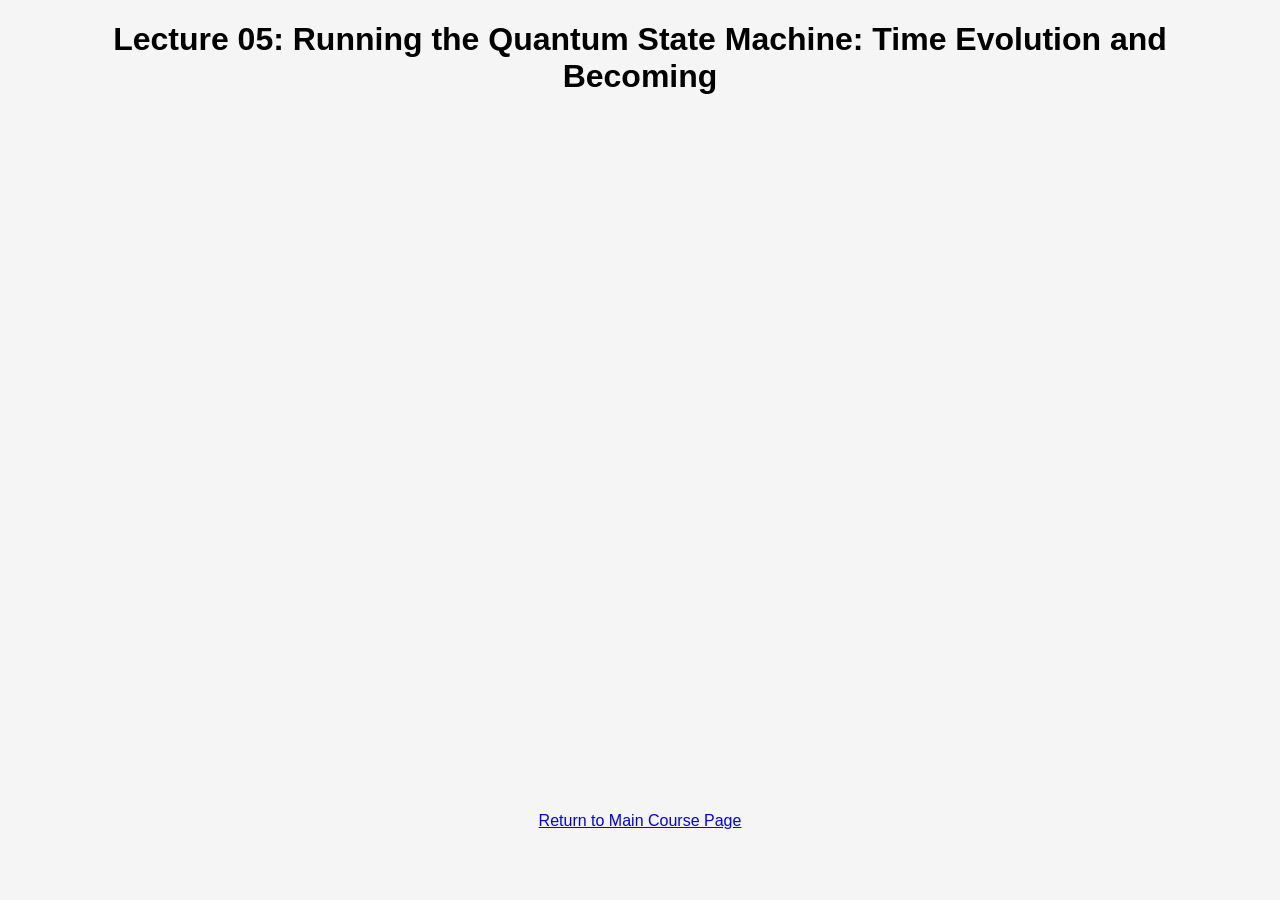
<file: lectures/lecture05.html>
<!DOCTYPE html>
<html lang="en">
<head>
  <meta charset="UTF-8">
  <meta name="viewport" content="width=device-width, initial-scale=1.0">
  <title>Lecture 05 Video</title>

  <style>
    body {
      font-family: Arial, sans-serif;
      margin: 20px;
      background-color: #f5f5f5;
    }

    .container {
      max-width: 1200px;
      margin: auto;
    }

    h1 {
      text-align: center;
    }

    .video-container {
      position: relative;
      padding-bottom: 56.25%;
      height: 0;
      overflow: hidden;
    }

    .video-container iframe {
      position: absolute;
      top: 0;
      left: 0;
      width: 100%;
      height: 100%;
    }
  </style>
</head>

<body>

<div class="container">

  <h1>Lecture 05: Running the Quantum State Machine: Time Evolution and Becoming</h1>

  <div class="video-container">
    <iframe src="https://player.vimeo.com/video/1210327003?title=0&byline=0&portrait=0&badge=0&autopause=0&player_id=0&app_id=58479"
            frameborder="0"
            allow="autoplay; fullscreen; picture-in-picture; clipboard-write; encrypted-media; web-share"
            allowfullscreen>
    </iframe>
  </div>

  <p style="text-align:center; margin-top:20px;">
    <a href="../index.html">Return to Main Course Page</a>
  </p>

</div>

</body>
</html>
</file>
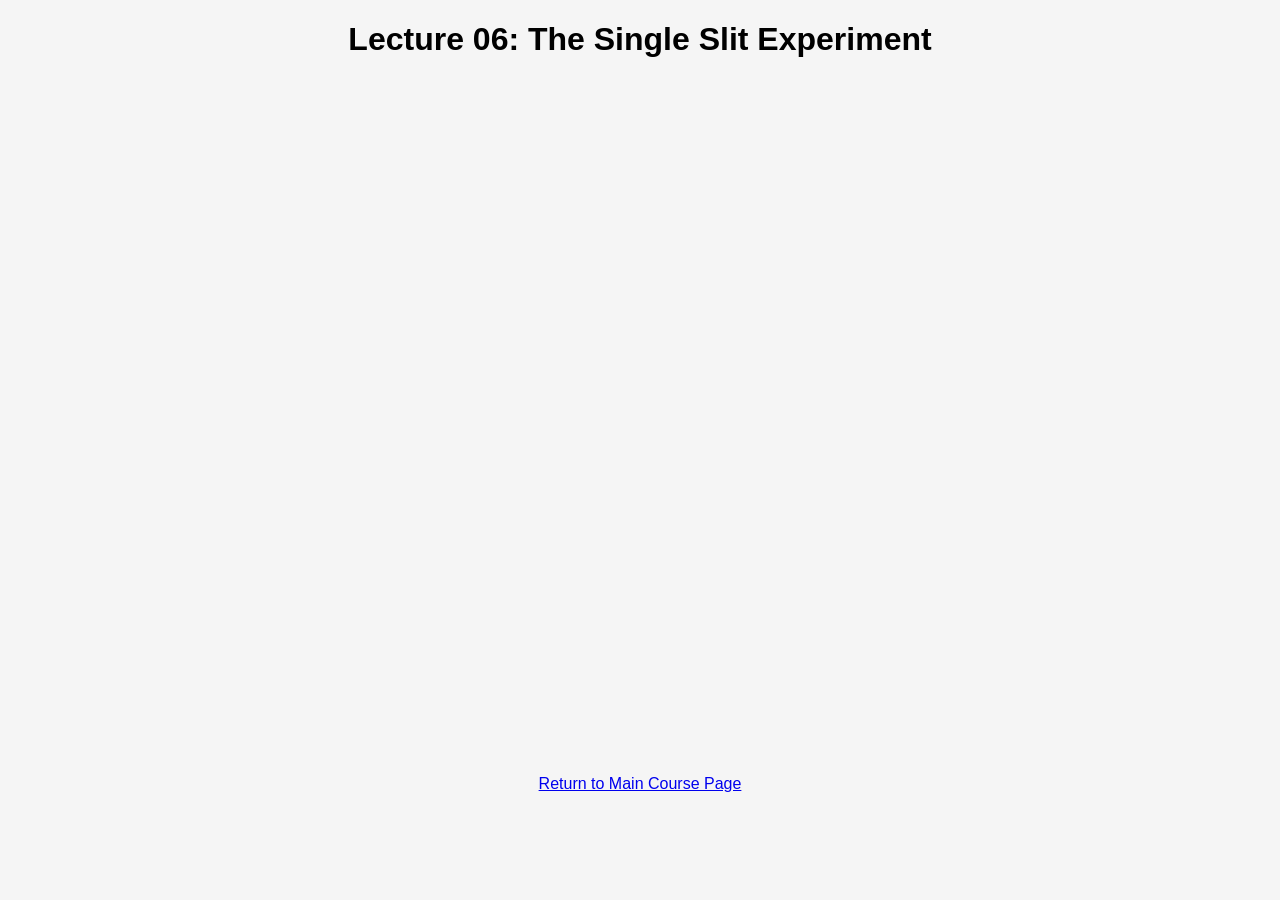
<file: lectures/lecture06.html>
<!DOCTYPE html>
<html lang="en">
<head>
  <meta charset="UTF-8">
  <meta name="viewport" content="width=device-width, initial-scale=1.0">
  <title>Lecture 06 Video</title>

  <style>
    body {
      font-family: Arial, sans-serif;
      margin: 20px;
      background-color: #f5f5f5;
    }

    .container {
      max-width: 1200px;
      margin: auto;
    }

    h1 {
      text-align: center;
    }

    .video-container {
      position: relative;
      padding-bottom: 56.25%;
      height: 0;
      overflow: hidden;
    }

    .video-container iframe {
      position: absolute;
      top: 0;
      left: 0;
      width: 100%;
      height: 100%;
    }
  </style>
</head>

<body>

<div class="container">

  <h1>Lecture 06: The Single Slit Experiment</h1>

  <div class="video-container">
    <iframe src="https://player.vimeo.com/video/1211867775?badge=0&autopause=0&player_id=0&app_id=58479"
            frameborder="0"
            allow="autoplay; fullscreen; picture-in-picture; clipboard-write; encrypted-media; web-share"
            referrerpolicy="strict-origin-when-cross-origin"
            title="Lecture 06: The Single Slit Experiment"
            allowfullscreen>
    </iframe>
  </div>

  <p style="text-align:center; margin-top:20px;">
    <a href="../index.html">Return to Main Course Page</a>
  </p>

</div>

<script src="https://player.vimeo.com/api/player.js"></script>

</body>
</html>
</file>
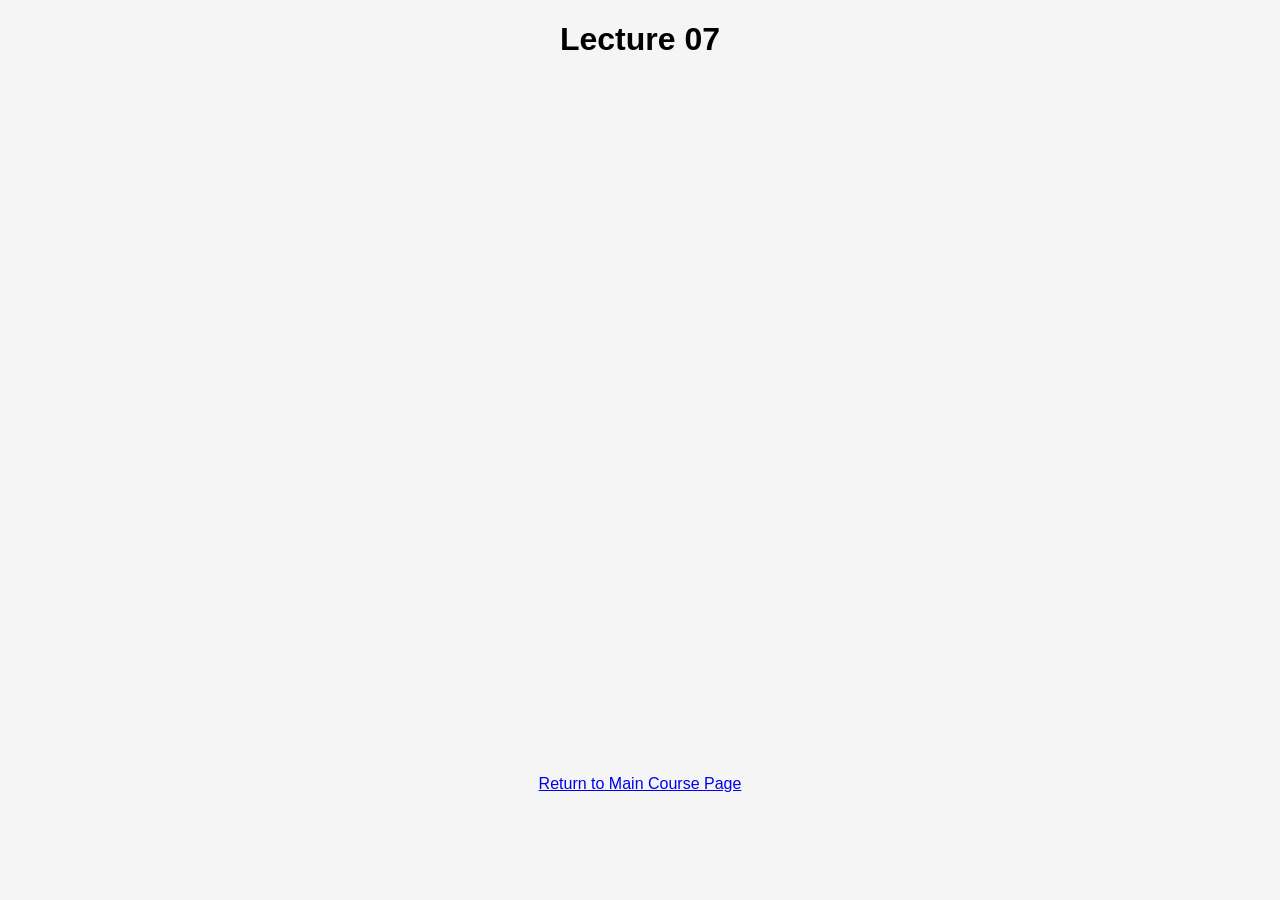
<file: lectures/lecture07.html>
<!DOCTYPE html>
<html lang="en">
<head>
  <meta charset="UTF-8">
  <meta name="viewport" content="width=device-width, initial-scale=1.0">
  <title>Lecture 07 Video</title>

  <style>
    body {
      font-family: Arial, sans-serif;
      margin: 20px;
      background-color: #f5f5f5;
    }

    .container {
      max-width: 1200px;
      margin: auto;
    }

    h1 {
      text-align: center;
    }

    .video-container {
      position: relative;
      padding-bottom: 56.25%;
      height: 0;
      overflow: hidden;
    }

    .video-container iframe {
      position: absolute;
      top: 0;
      left: 0;
      width: 100%;
      height: 100%;
    }
  </style>
</head>

<body>

<div class="container">

  <h1>Lecture 07</h1>

  <div class="video-container">
    <iframe src="https://player.vimeo.com/video/1213782248?badge=0&autopause=0&player_id=0&app_id=58479"
            frameborder="0"
            allow="autoplay; fullscreen; picture-in-picture; clipboard-write; encrypted-media; web-share"
            referrerpolicy="strict-origin-when-cross-origin"
            title="Lecture 07"
            allowfullscreen>
    </iframe>
  </div>

  <p style="text-align:center; margin-top:20px;">
    <a href="../index.html">Return to Main Course Page</a>
  </p>

</div>

<script src="https://player.vimeo.com/api/player.js"></script>

</body>
</html>
</file>
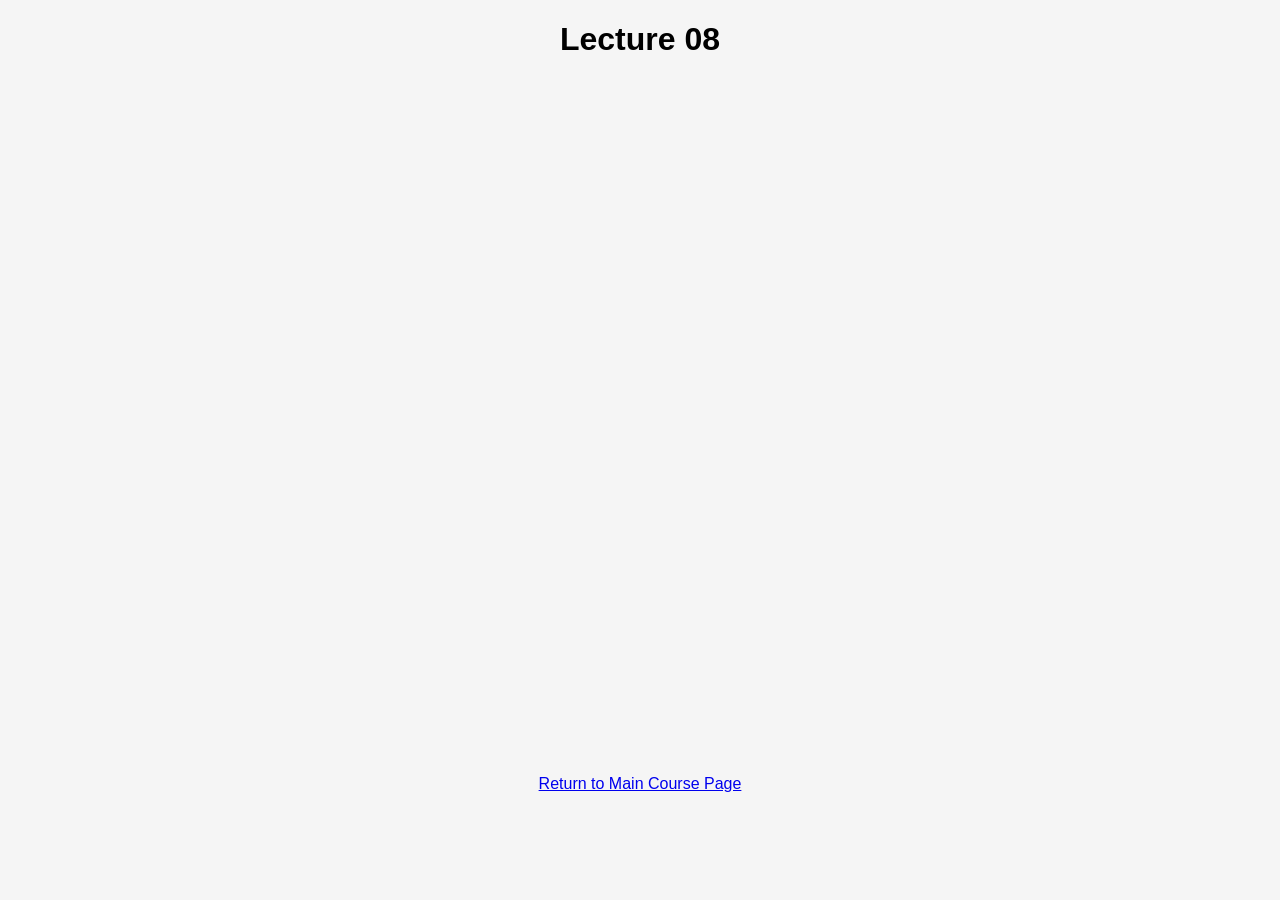
<file: lectures/lecture08.html>
<!DOCTYPE html>
<html lang="en">
<head>
  <meta charset="UTF-8">
  <meta name="viewport" content="width=device-width, initial-scale=1.0">
  <title>Lecture 08 Video</title>

  <style>
    body {
      font-family: Arial, sans-serif;
      margin: 20px;
      background-color: #f5f5f5;
    }

    .container {
      max-width: 1200px;
      margin: auto;
    }

    h1 {
      text-align: center;
    }

    .video-container {
      position: relative;
      padding-bottom: 56.25%;
      height: 0;
      overflow: hidden;
    }

    .video-container iframe {
      position: absolute;
      top: 0;
      left: 0;
      width: 100%;
      height: 100%;
    }
  </style>
</head>

<body>

<div class="container">

  <h1>Lecture 08</h1>

  <div class="video-container">
    <iframe src="https://player.vimeo.com/video/1215665013?title=0&byline=0&portrait=0&badge=0&autopause=0&player_id=0&app_id=58479"
            frameborder="0"
            allow="autoplay; fullscreen; picture-in-picture; clipboard-write; encrypted-media; web-share"
            referrerpolicy="strict-origin-when-cross-origin"
            title="Lecture 08"
            allowfullscreen>
    </iframe>
  </div>

  <p style="text-align:center; margin-top:20px;">
    <a href="../index.html">Return to Main Course Page</a>
  </p>

</div>

<script src="https://player.vimeo.com/api/player.js"></script>

</body>
</html>
</file>
<file: style.css>
body{font-family:Arial,sans-serif;margin:0;background:#f5f5f5;color:#222;}
.hero img{width:100%;display:block;}
.container{max-width:1100px;margin:auto;padding:20px;background:white;}
h1,h2{color:#1f3d5a;}
table{width:100%;border-collapse:collapse;}
th,td{border:1px solid #ccc;padding:8px;vertical-align:top;}
th{background:#e8eef5;}
.bio{display:flex;gap:20px;align-items:flex-start;}
.bio img{width:127px;height:auto;}
.bio p{margin-top:0;}
footer{margin-top:30px;text-align:center;color:#666;}
a{text-decoration:none;}
a:hover{text-decoration:underline;}
</file>
